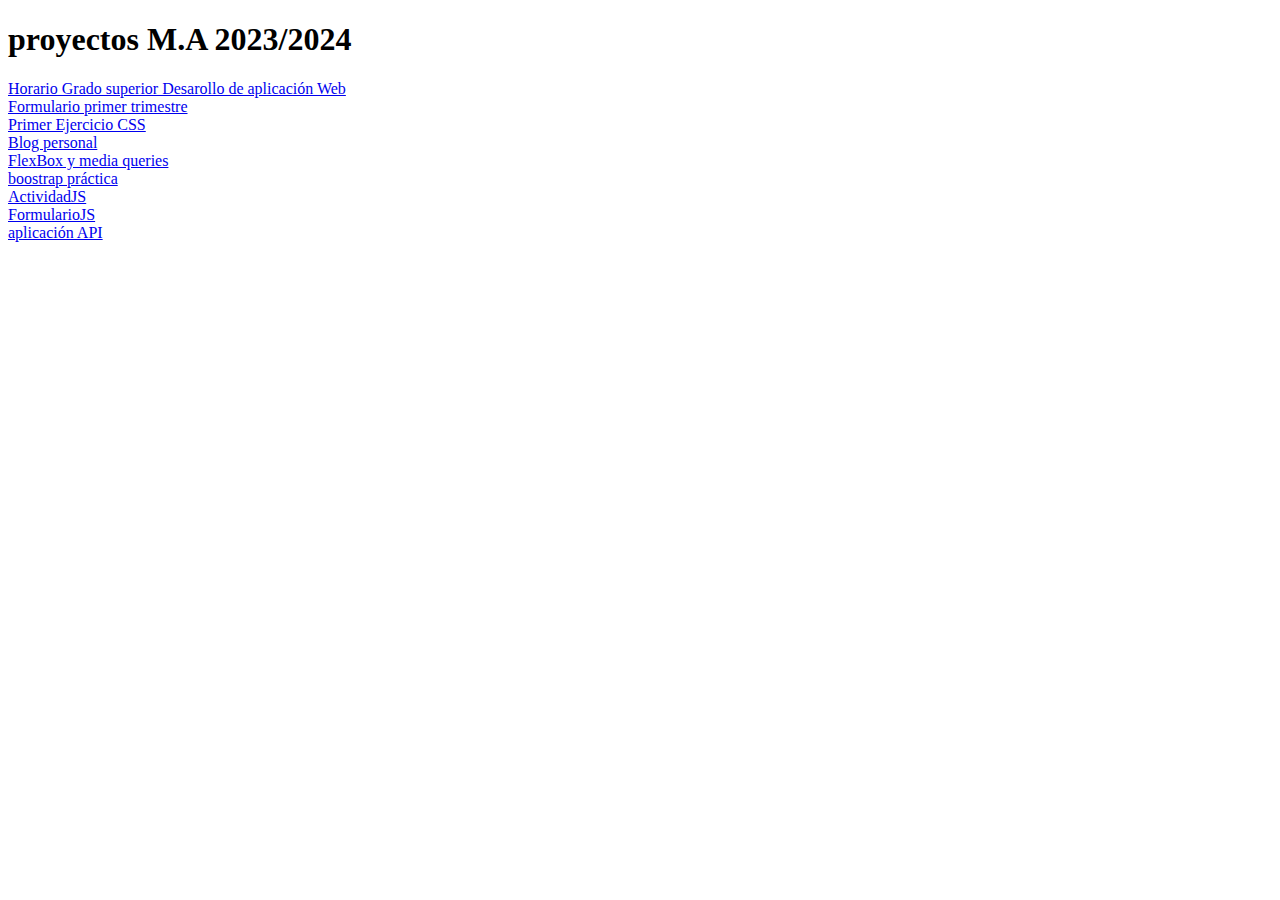
<file: index.html>
<!DOCTYPE html>
<html>
<head>
    <title>Proyectos Miguel Angel</title>
    <h1>proyectos M.A 2023/2024</h1>
</head>
<body>
    <div>
    <a href="horario.html">Horario Grado superior Desarollo de aplicación Web</a>
    <br>
    <a href="formulario.html">Formulario primer trimestre</a>
    <br>
    <a href="ejerciciocss.html">Primer Ejercicio CSS</a>
    <br>
    <a href="blogsimple.html">Blog personal</a>
    <br>
    <a href="FlexBox.html">FlexBox y media queries</a>
    <br>
    <a href="/boostrap/login.html">boostrap práctica</a>
    <br>
    <a href="/actividadJS/exercicisJS.html">ActividadJS</a>
    <br>
    <a href="/FormularioConJs/formulari.html">FormularioJS</a>
    <br>
    <a href="/ApiJson/api.html">aplicación API</a>
    </div>
</body>
</html>
</file>
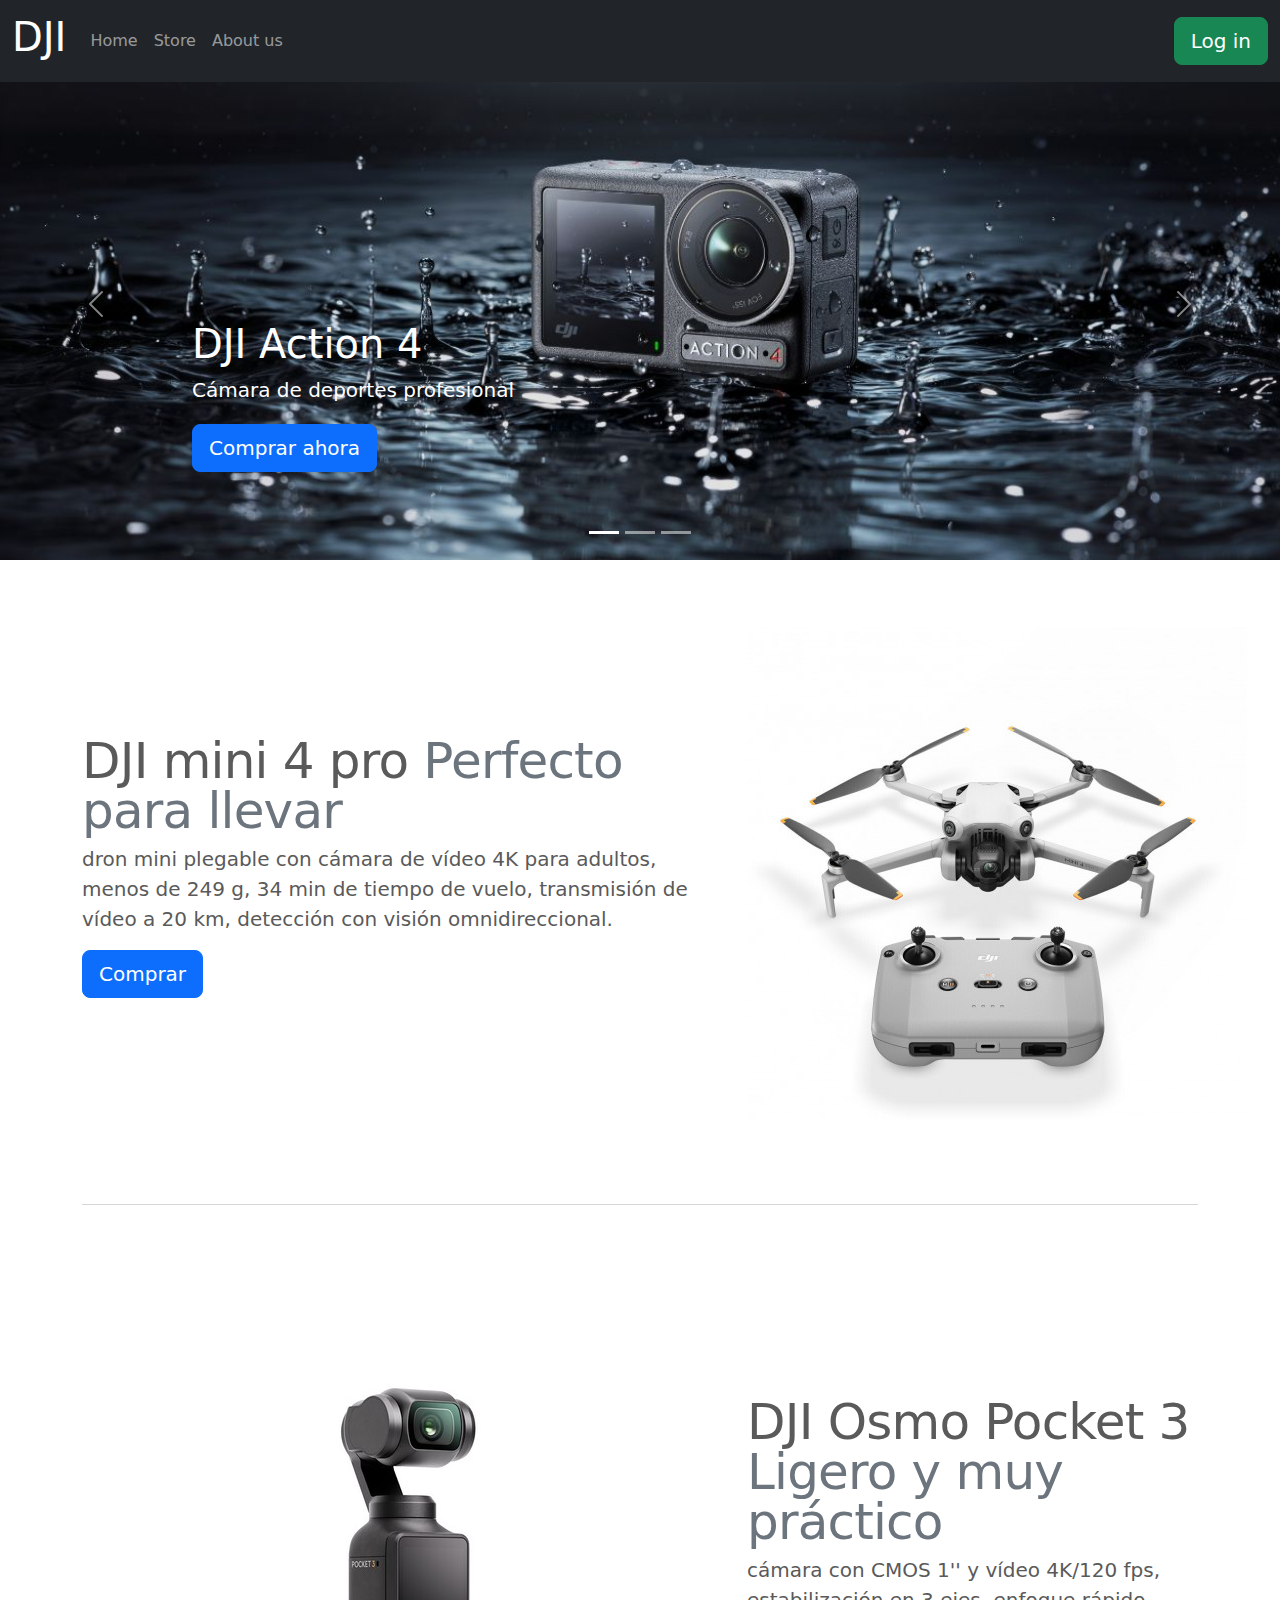
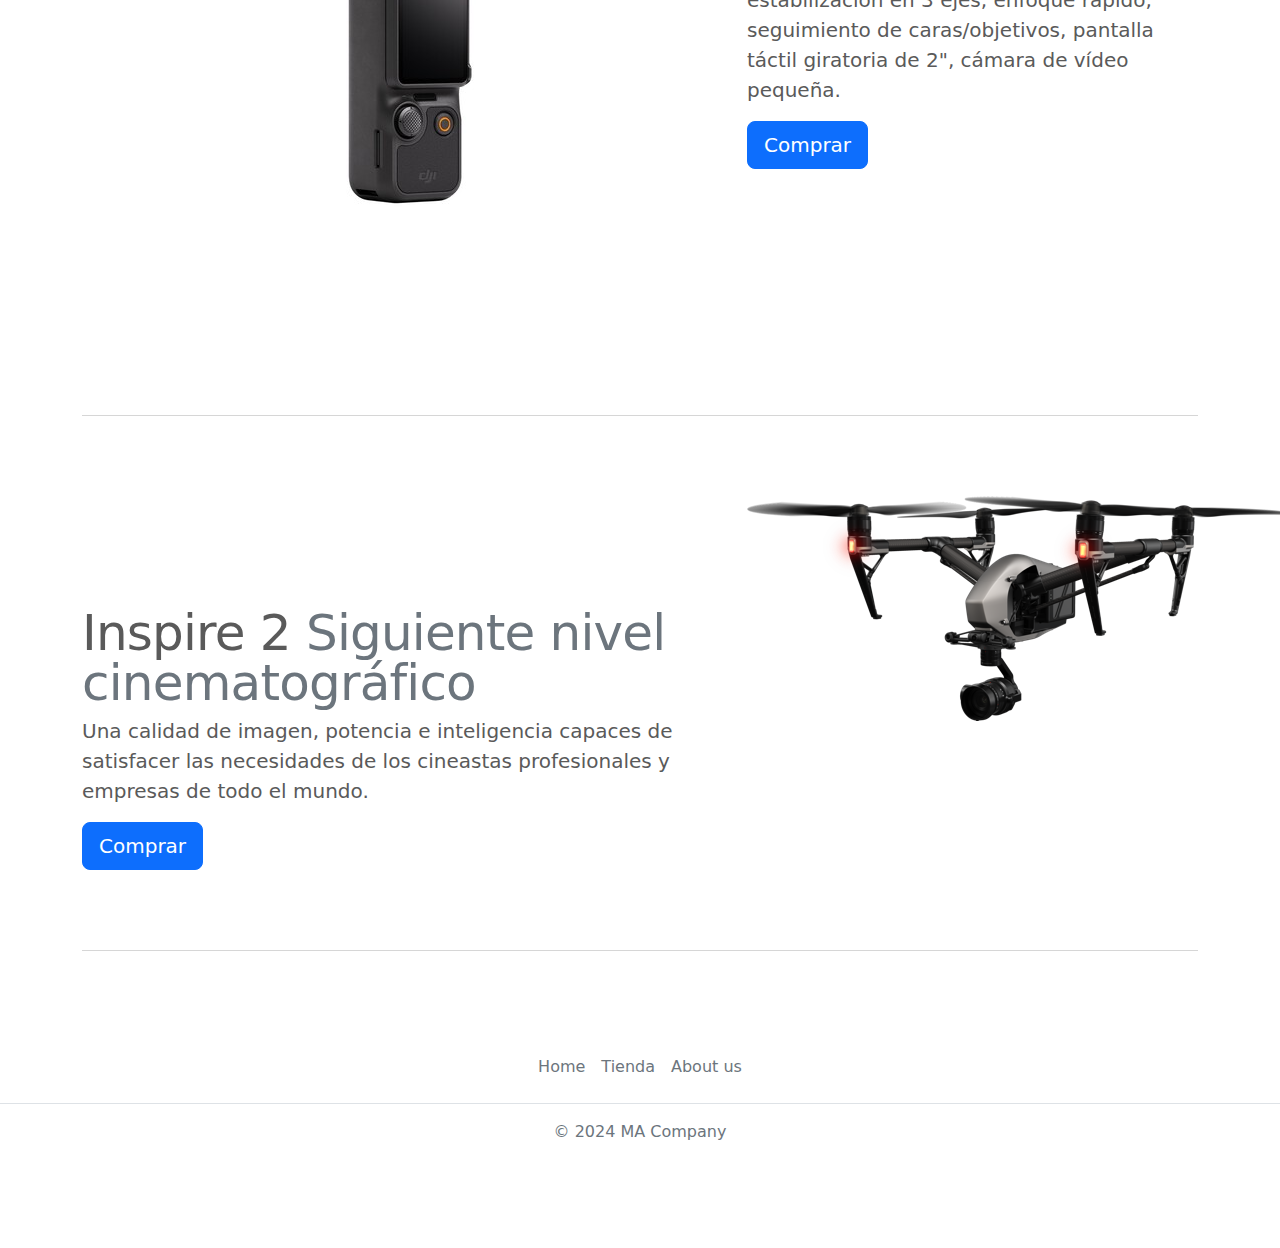
<file: boostrap/index.html>
<!DOCTYPE html>
<html lang="en">
<head>
    <meta charset="UTF-8">
    <meta content="DJI work class" name="Miguel Angel Ponce Sanchez">
    <meta name="viewport" content="width=device-width, initial-scale=1.0">
    <link href="./css/bootstrap.min.css" rel="stylesheet">
    <link href="./css/index.css" rel="stylesheet">
    <link rel="icon"  href="./imagenes/DJILOGO.png" type="image/x-icon"/>

    <title>DJI Market</title>
</head>
<body>
    <header>
        <nav class="navbar navbar-expand-md navbar-dark fixed-top bg-dark">
          <div class="container-fluid">
            <a class="navbar-brand navbar-dark" href="/index.html"> <h1>DJI</h1></a>
            <button class="navbar-toggler" type="button" data-bs-toggle="collapse" data-bs-target="#navbarCollapse" aria-controls="navbarCollapse" aria-expanded="false" aria-label="Toggle navigation">
              <span class="navbar-toggler-icon"></span>
            </button>
            <div class="collapse navbar-collapse justify-content-between" id="navbarCollapse">
              <ul class="navbar-nav me-auto mb-2 mb-md-0">
                <li class="nav-item">
                  <a class="nav-link" aria-current="page" href="index.html">Home</a>
                </li>
                <li class="nav-item">
                  <a class="nav-link" href="galeria.html">Store</a>
                </li>
                <li class="nav-item">
                  <a class="nav-link" href="blog.html">About us</a>
                </li>
              </ul>
              <form class="d-flex">
                <a class="btn btn-lg btn-success" href="login.html">Log in</a>
              </form>
            </div>
          </div>
        </nav>
      </header>
      <main>
        <div id="myCarousel" class="carousel slide" data-bs-ride="carousel">
          <div class="carousel-indicators">
            <button type="button" data-bs-target="#myCarousel" data-bs-slide-to="0" class="active" aria-current="true" aria-label="Slide 1"></button>
            <button type="button" data-bs-target="#myCarousel" data-bs-slide-to="1" aria-label="Slide 2"></button>
            <button type="button" data-bs-target="#myCarousel" data-bs-slide-to="2" aria-label="Slide 3"></button>
          </div>
          <div class="carousel-inner">
            <div class="carousel-item active">
              <svg class="bd-placeholder-img" width="100%" height="100%" xmlns="http://www.w3.org/2000/svg"
               aria-hidden="true" preserveAspectRatio="xMidYMid slice" focusable="false">
               <rect width="100%" height="100%" fill="#777"/>
               <image href="./imagenes/DJI_osmo-action-4.jpg" width="100%" height="100%"
               preserveAspectRatio="xMidYMid slice"/>
                </svg>
              <div class="container">
                <div class="carousel-caption text-start">
                  <h1>DJI Action 4</h1>
                  <p>Cámara de deportes profesional </p>
                  <p><a class="btn btn-lg btn-primary" href="#">Comprar ahora</a></p>
                </div>
              </div>
            </div>
            <div class="carousel-item">
              <svg class="bd-placeholder-img" width="100%" height="100%" xmlns="http://www.w3.org/2000/svg"
               aria-hidden="true" preserveAspectRatio="xMidYMid slice" focusable="false">
               <rect width="100%" height="100%" fill="#777"/>
               <image href="./imagenes/DJI mavic 3 enterprice 4k.jpg" width="100%" height="100%"
               preserveAspectRatio="xMidYMid slice"/>
                </svg>
              <div class="container">
                <div class="carousel-caption">
                  <h1>Dron DJI Mavic 3 enterprice</h1>
                  <p>Perfecto para tomas cinematográficas y cartografia</p>
                  <p><a class="btn btn-lg btn-primary" href="#">Comprar ahora</a></p>
                </div>
              </div>
            </div>
            <div class="carousel-item">
              <svg class="bd-placeholder-img" width="100%" height="100%" xmlns="http://www.w3.org/2000/svg"
              aria-hidden="true" preserveAspectRatio="xMidYMid slice" focusable="false">
              <rect width="100%" height="100%" fill="#777"/>
              <image href="./imagenes/DJI Ronin-s.jpg" width="100%" height="100%"
              preserveAspectRatio="xMidYMid slice"/>
               </svg>
              <div class="container">
                <div class="carousel-caption text-end">
                  <p><a class="btn btn-lg btn-primary" href="#">Comprar ahora</a></p>
                </div>
              </div>
            </div>
          </div>
          <button class="carousel-control-prev" type="button" data-bs-target="#myCarousel" data-bs-slide="prev">
            <span class="carousel-control-prev-icon" aria-hidden="true"></span>
            <span class="visually-hidden">Previous</span>
          </button>
          <button class="carousel-control-next" type="button" data-bs-target="#myCarousel" data-bs-slide="next">
            <span class="carousel-control-next-icon" aria-hidden="true"></span>
            <span class="visually-hidden">Next</span>
          </button>
        </div>
        <div class="container marketing">
        <div class="row featurette">
          <div class="col-md-7 ">
            <h2 class="featurette-heading fw-normal lh-1 justify-content-center">DJI mini 4 pro <span class="text-muted">Perfecto para llevar</span></h2>
            <p class="lead"> dron mini plegable con cámara de vídeo 4K para adultos,
               menos de 249 g, 34 min de tiempo de vuelo, transmisión de vídeo a 20 km,
               detección con visión omnidireccional.</p>
            <button type="button" class="btn btn-primary btn-lg ">Comprar</button>
          </div>
          <div class="col-md-5">
            <img src="./imagenes/dji-mini-4-pro-mando-rc-n2.jpg" alt="dji mini 4">
          </div>
        </div>

        <hr class="featurette-divider">

        <div class="row featurette">
          <div class="col-md-5 order-md-2">
            <h2 class="featurette-heading fw-normal lh-1">DJI Osmo Pocket 3 <span class="text-muted">Ligero y muy práctico</span></h2>
            <p class="lead">cámara con CMOS 1'' y vídeo 4K/120 fps,
               estabilización en 3 ejes, enfoque rápido, seguimiento de caras/objetivos,
                pantalla táctil giratoria de 2",
               cámara de vídeo pequeña.</p>
            <button type="button" class="btn btn-primary btn-lg">Comprar</button>
          </div>
          <div class="col-md-7 order-md-1">
            <img src="./imagenes/pocket_3.jpeg" alt="pocket_3">
          </div>
        </div>
    
        <hr class="featurette-divider">
    
        <div class="row featurette">
          <div class="col-md-7">
            <h2 class="featurette-heading fw-normal lh-1">Inspire 2<span class="text-muted"> Siguiente nivel cinematográfico</span></h2>
            <p class="lead">Una calidad de imagen,
               potencia e inteligencia capaces de satisfacer las necesidades
               de los cineastas profesionales y empresas de todo el mundo.</p>
            <button type="button" class="btn btn-primary btn-lg">Comprar</button>
          </div>
          <div class="col-md-5">
            <img src="./imagenes/inspire_2.png" alt="inspire_2">
          </div>
        </div>
    
        <hr class="featurette-divider">
    
      </div>
    </main>
      <footer class="py-3 my-4">
        <ul class="nav justify-content-center border-bottom pb-3 mb-3">
          <li class="nav-item"><a href="index.html" class="nav-link px-2 text-muted">Home</a></li>
          <li class="nav-item"><a href="galeria.html" class="nav-link px-2 text-muted">Tienda</a></li>
          <li class="nav-item"><a href="blog.html" class="nav-link px-2 text-muted">About us</a></li>
          
        </ul>
        <p class="text-center text-muted">&copy; 2024 MA Company</p>
      </footer>
    <script src="./js/bootstrap.bundle.min.js"> </script>
</body>
</html>
</file>
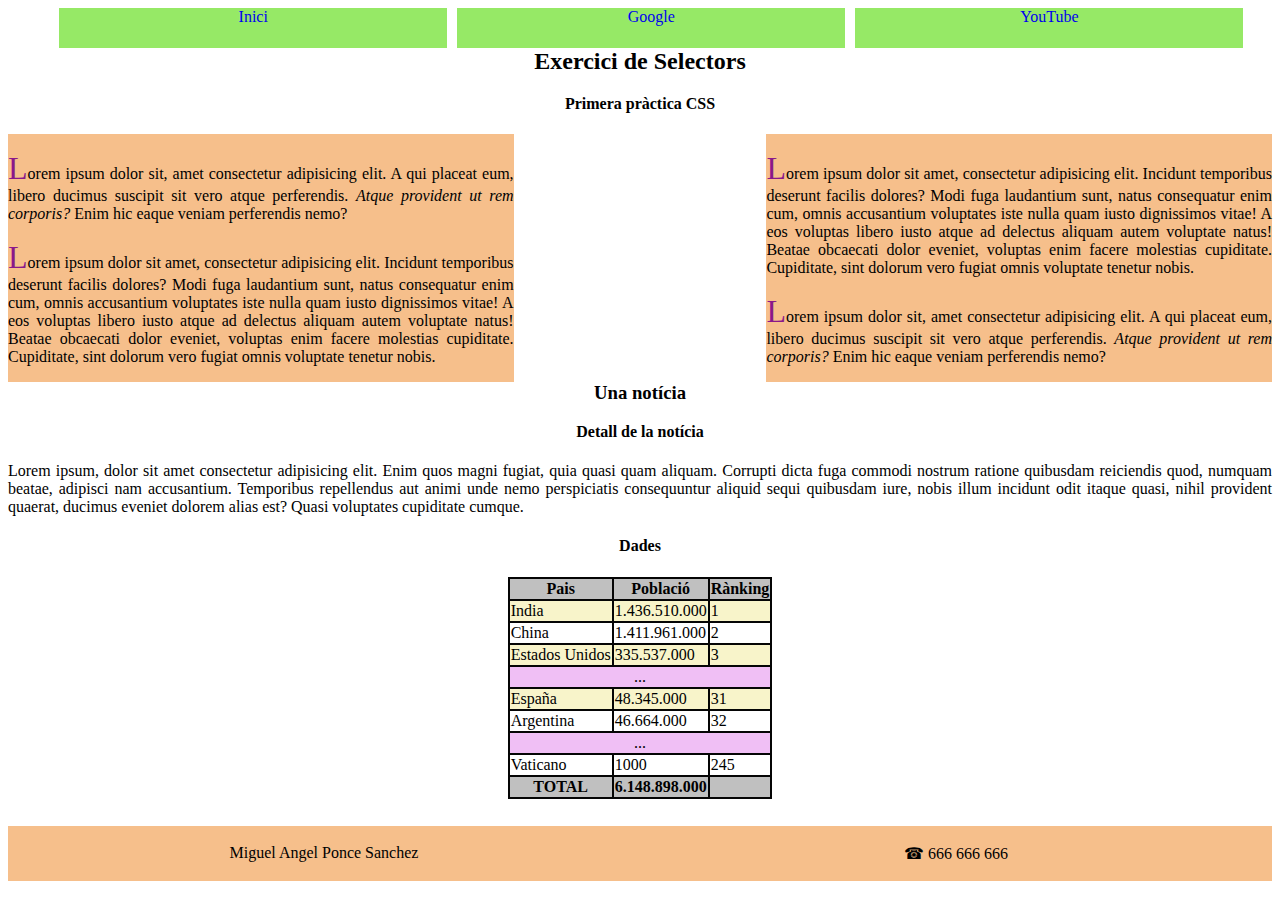
<file: ejerciciocss.html>
<!DOCTYPE html>
<html lang="en">

<head>
    <meta charset="UTF-8">
    <meta name="viewport" content="width=device-width, initial-scale=1.0">
    <meta name="author" content="EL TEU NOM">
    <title>3.1 - Exercici de Selectors</title>
    <link rel="stylesheet" href="/css/selectors.css">
</head>

<body>

    <header>
        <nav>
            <ul>
                <li><a href="index.html">Inici</a></li>
                <li><a href="https://www.google.es" target="_blank">Google</a></li>
                <li><a href="https://www.youtube.es" target="_blank">YouTube</a></li>
            </ul>
        </nav>

        <h2>Exercici de Selectors</h2>
        <h4>Primera pràctica CSS</h4>
    </header>
    <main>

        <section id="parella">
            <div class="lorem">
                <p class="lorem">
                    <span>Lorem ipsum</span> dolor sit, amet consectetur adipisicing elit. A qui placeat eum,
                    libero ducimus suscipit sit vero atque perferendis. <span class="cursiva">Atque provident ut rem
                        corporis?</span> Enim hic eaque veniam perferendis nemo?
                </p>
                <p class="lorem">
                    <span>Lorem ipsum</span> dolor sit amet, consectetur adipisicing elit. Incidunt temporibus
                    deserunt facilis dolores? Modi fuga laudantium sunt, natus consequatur enim cum, omnis accusantium
                    voluptates iste nulla quam iusto dignissimos vitae!
                    A eos voluptas libero iusto atque ad delectus aliquam autem voluptate natus! Beatae obcaecati dolor
                    eveniet, voluptas enim facere molestias cupiditate. Cupiditate, sint dolorum vero fugiat omnis
                    voluptate
                    tenetur nobis.
                </p>
            </div>

            <div class="lorem">
                <p class="lorem">
                    <span>Lorem ipsum</span> dolor sit amet, consectetur adipisicing elit. Incidunt temporibus
                    deserunt facilis dolores? Modi fuga laudantium sunt, natus consequatur enim cum, omnis accusantium
                    voluptates iste nulla quam iusto dignissimos vitae!
                    A eos voluptas libero iusto atque ad delectus aliquam autem voluptate natus! Beatae obcaecati dolor
                    eveniet, voluptas enim facere molestias cupiditate. Cupiditate, sint dolorum vero fugiat omnis
                    voluptate
                    tenetur nobis.
                </p>
                <p class="lorem">
                    <span>Lorem ipsum</span> dolor sit, amet consectetur adipisicing elit. A qui placeat eum,
                    libero ducimus suscipit sit vero atque perferendis. <span class="cursiva">Atque provident ut rem
                        corporis?</span> Enim hic eaque veniam perferendis nemo?
                </p>
            </div>
        </section>


        <article class="lorem">
            <h3>Una notícia</h3>
            <h4>Detall de la notícia</h4>

            <p>Lorem ipsum, dolor sit amet consectetur adipisicing elit. Enim quos magni fugiat, quia quasi quam
                aliquam. Corrupti dicta fuga commodi nostrum ratione quibusdam reiciendis quod, numquam beatae, adipisci
                nam accusantium.
                Temporibus repellendus aut animi unde nemo perspiciatis consequuntur aliquid sequi quibusdam iure, nobis
                illum incidunt odit itaque quasi, nihil provident quaerat, ducimus eveniet dolorem alias est? Quasi
                voluptates cupiditate cumque.</p>
        </article>

        <article>
            <h4>Dades</h4>
            <table>
                <thead>
                    <tr>
                        <th>Pais</th>
                        <th>Població</th>
                        <th>Rànking</th>
                    </tr>
                </thead>
                <tbody>
                    <tr>
                        <td>India</td>
                        <td>1.436.510.000</td>
                        <td>1</td>
                    </tr>
                    <tr>
                        <td>China</td>
                        <td>1.411.961.000</td>
                        <td>2</td>
                    </tr>
                    <tr>
                        <td>Estados Unidos</td>
                        <td>335.537.000 </td>
                        <td>3</td>
                    </tr>
                    <tr>
                        <td colspan="3">...</td>
                    </tr>
                    <tr>
                        <td>España</td>
                        <td>48.345.000</td>
                        <td>31</td>
                    </tr>
                    <tr>
                        <td>Argentina</td>
                        <td>46.664.000</td>
                        <td>32</td>
                    </tr>
                    <tr>
                        <td colspan="3">...</td>
                    </tr>
                    <tr>
                        <td>Vaticano</td>
                        <td>1000</td>
                        <td>245</td>
                    </tr>
                </tbody>
                <tfoot>
                    <tr>
                        <th>TOTAL</th>
                        <th>6.148.898.000</th>
                        <th></th>
                    </tr>
                </tfoot>
            </table>
        </article>

    </main>
    <footer>
    <span id="contacto">
        <ul>
            <li>Miguel Angel Ponce Sanchez</li>
            <li>&#9742 666 666 666</li>
        </ul>
    </span>
    </footer>

</body>

</html>
</file>
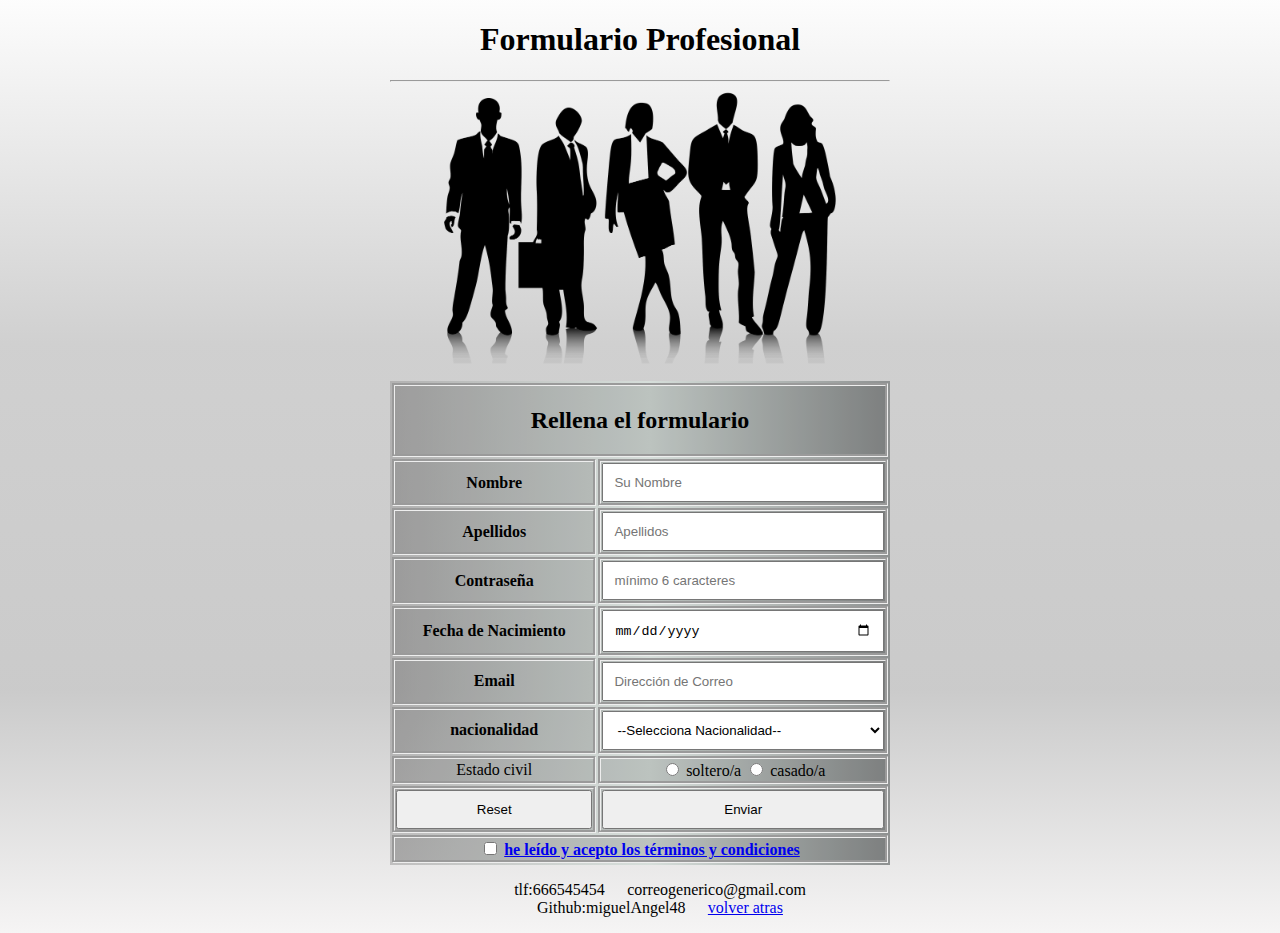
<file: formulario.html>
<!DOCTYPE html>
<html lang="en">

<head>
    <meta charset="UTF-8">
    <meta name="viewport" content="width=device-width, initial-scale=1.0">
    <meta name="author" content="Miguel Angel Ponce Sanchez"><!--metatags con información básica de la página. -->
    <meta name="description" content="formulario de datos personales">
    <link rel="stylesheet" href="css/style.css">
    <title>formulario Profesional</title>

</head>

<body>
    <header>
        <div>
            <h1>Formulario Profesional</h1>
            <hr>
            <img src="./img/profesionales.png" alt="profesionales">
        </div>
    </header>
    <main> <!--main que contiene el groso del contenido del formulario-->
        <form action="./index.html" method="GET"> <!--metodo get para enviar el formulario al servidor -->
        <table id="tabla">
            <thead>
                <tr>
                    <td colspan="2">
                        <h2>Rellena el formulario</h2>
                    </td>
                </tr>
            </thead>
            <tbody>
                    <tr>
                        <td><label for="nom"><b>Nombre</b></label></td>
                        <td><input class="datos" name="nombre" id="nom" type="text" placeholder="Su Nombre" minlength="3"
                                maxlength="20"></td>
                    </tr>
                    <tr>
                        <td><label for="apell"><b>Apellidos</b></label></td>
                        <td><input class="datos" name="apellidos" type="text" id="apell" placeholder="Apellidos" minlength="3"
                                maxlength="20"></td>
                    </tr>
                    <tr>
                        <td><label for="pass"><b>Contraseña</b></label></td>
                        <td><input class="datos" name="password" type="password" id="pass" minlength="6"
                                placeholder="mínimo 6 caracteres" required></td>
                    </tr>
                    <tr>
                        <td><label for="fecha"><b>Fecha de Nacimiento</b></label></td>
                        <td><input class="datos" name="date" type="date" id="fecha" min="1923-01-01" max="2020-01-01"></td>
                    </tr>
                    <tr>
                        <td><label for="correo"><b>Email</b></label></td>
                        <td><input class="datos" name="email" id="correo" type="email" placeholder="Dirección de Correo" required>
                        </td>
                    </tr>
                    <tr>
                        <td><label for="seleccione-nacionalidad"><b>nacionalidad</b></label></td>
                        <td><select id="seleccione-nacionalidad" name="nacionalidad">
                                <!--etiqueta select para la especificar la  nacionalidad*-->
                                <option value="">--Selecciona Nacionalidad--</option>
                                <option value="españa">España</option>
                                <option value="francia">Francia</option>
                                <option value="alemania">Alemania</option>
                                <option value="russia">Rusia</option>
                                <option value="portugal">Portugal</option>
                                <option value="italia">Italia</option>
                                <option value="irlanda">Irlanda</option>
                                <option value="reinounido">Reino Unido</option>
                                <option value="andorra">Andorra</option>
                                <option value="austria">Austria</option>
                            </select></td>
                    </tr>
                    <tr>
                        <td> <!--inputs formato radio para la seleccionar un estado-->
                            <label class="datos">Estado civil</label>
                        </td>
                        <td>
                            <input name="radio" type="radio" value="soltero">
                            <label>soltero/a</label>
                            <input name="radio" type="radio" value="casado">
                            <label>casado/a</label>
                        </td>
                    </tr>
                    <tr>
                        <!--los inputs para enviar o resetear la información-->
                        <td><input class="datos" name="reset" type="reset"></td>
                        <td><input class="datos" name="Enviar" type="submit" value="Enviar"></td>
                    </tr>
                    </tbody>
                <tfoot>
                    <tr>
                        <td colspan="2"><!--El apartado de términos y condiciones-->
                            <input type="checkbox" name="checkbox" id="checkbox" required>
                            <label for="checkbox"><strong> <a href="/terminos-y-condiciones.html" target="_blank">
                                he leído y acepto los términos y condiciones</a></strong></label>
                                
                            </td>
                        </tr>
                    </tfoot>
                </table>
            </form>
    </main>
    <footer>
        <nav>
            <ul>
                <li>tlf:666545454</li>
                <li>correogenerico@gmail.com</li>
                <li>Github:miguelAngel48</li>
                <li> <a href="index.html">volver atras</a></li>
            </ul>
        </nav>
    </footer>
</body>

</html>
</file>
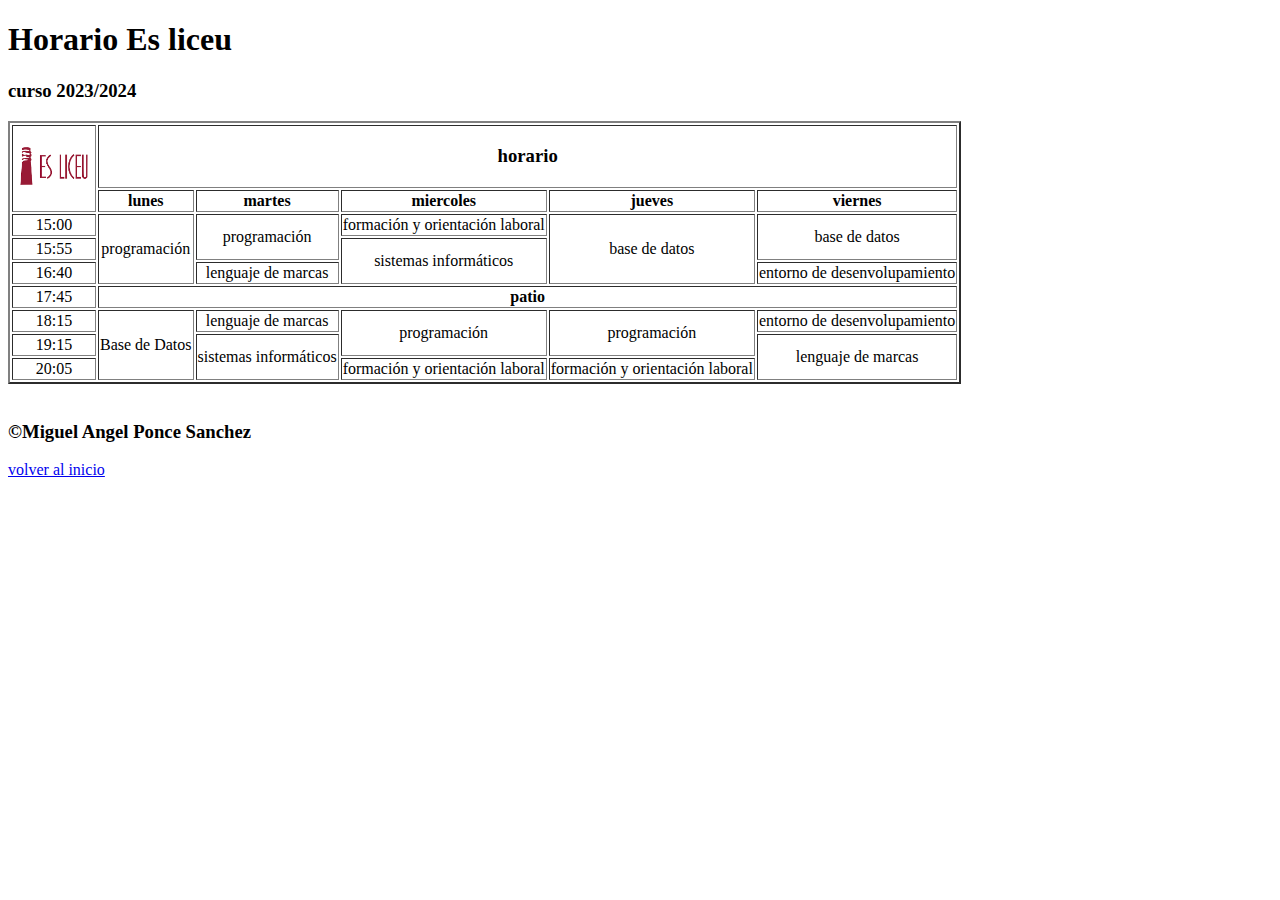
<file: horario.html>
<!DOCTYPE html>
<html lang="en">

<head>
    <meta charset="UTF-8">
    <title>Horario Es Liceu</title>
    <style>
        td {
            text-align: center
        }
        
    </style>

</head>

<body>
    <h1>Horario Es liceu </h1>
    <h3>curso 2023/2024</h3>
    <table border="2">
        <thead>
            <tr>
                <td rowspan="2"><a href="https://esliceu.cat/" target="_blank">
                        <img width="80" src="img/Esliceu.png" alt="es Liceu"></a></td>
                <td colspan="5">

                    <h3>horario</h3>
                </td>
            <tr>
                <td><b>lunes</b></td>
                <td><b>martes</b></td>
                <td><b>miercoles</b></td>
                <td><b>jueves</b></td>
                <td><b>viernes</b></td>
            </tr>
            

        </thead>

        <tbody>
            <tr>
                <td>15:00</td>
                <td rowspan="3">programación</td>
                <td rowspan="2">programación</td>
                <td>formación y orientación laboral</td>
                <td rowspan="3">base de datos</td>
                <td rowspan="2">base de datos</td>
            </tr>

            <tr>
                <td>15:55</td>
                <td rowspan="2">sistemas informáticos</td>
            </tr>
            <tr>
                <td>16:40</td>
                <td>lenguaje de marcas</td>
                <td>entorno de desenvolupamiento</td>
            </tr>
            <tr>
                <td>17:45</td>
                <td colspan="5"><b>patio</b></td>
            </tr>
            <tr>
                <td>18:15</td>
                <td rowspan="3">Base de Datos</td>
                <td>lenguaje de marcas</td>
                <td rowspan="2">programación</td>
                <td rowspan="2">programación</td>
                <td>entorno de desenvolupamiento</td>
            </tr>
            <tr>
                <td>19:15</td>
                <td rowspan="2">sistemas informáticos</td>
                <td rowspan="2">lenguaje de marcas</td>

            </tr>
            <tr>
                <td>20:05</td>
                <td>formación y orientación laboral</td>
                <td>formación y orientación laboral</td>
            </tr>
        </tbody>
    </table>
    <br>
    <footer>
        <h3> &copy;Miguel Angel Ponce Sanchez</h3>
        <a href="index.html">volver al inicio</a>
    </footer>
</body>

</html>
</file>
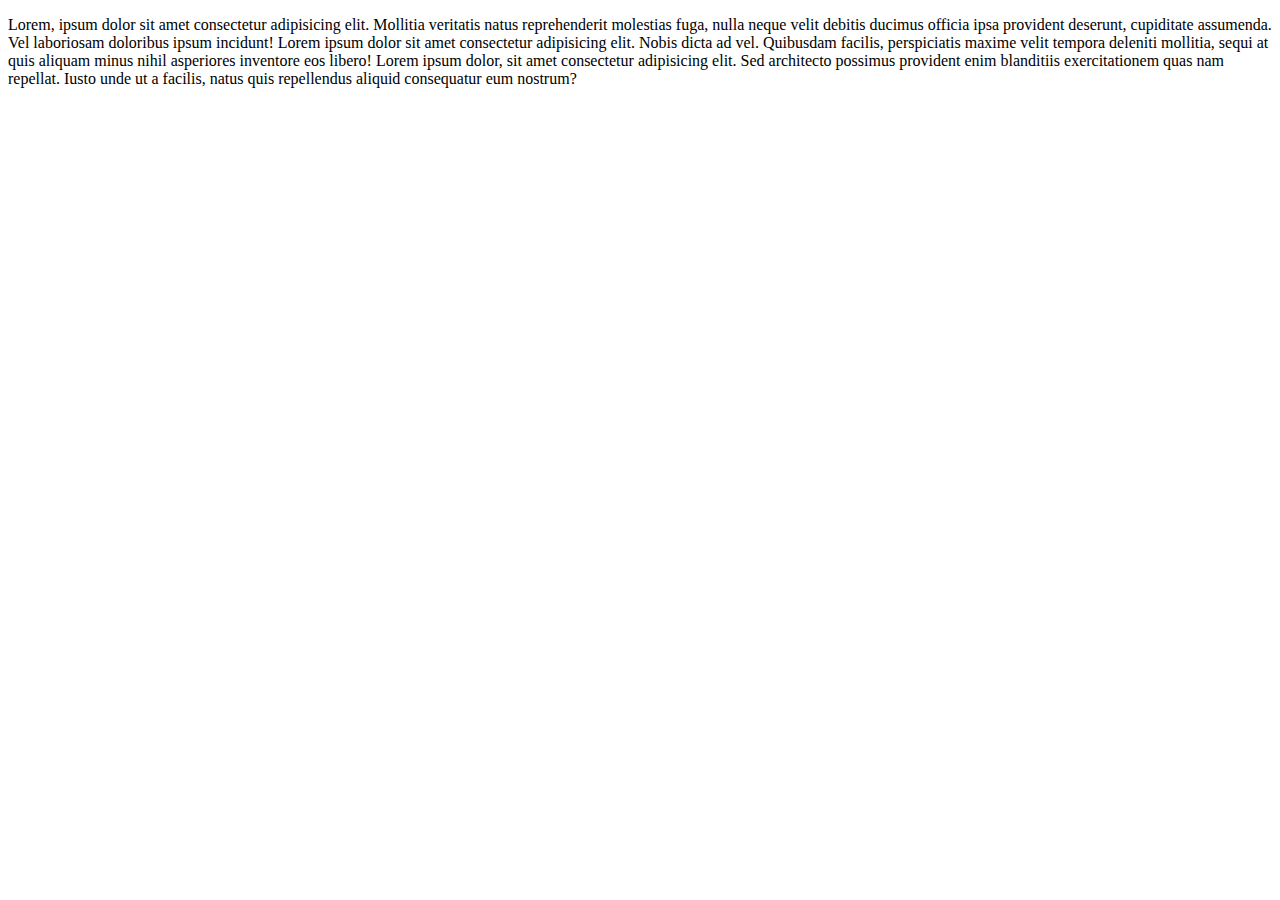
<file: terminos-y-condiciones.html>
<!DOCTYPE html>
<html lang="en">

<head>
    <meta charset="UTF-8">
    <meta name="viewport" content="width=device-width, initial-scale=1.0">
    <title>terminos y condiciones</title>
</head>

<body>
    <div>
        <p>Lorem, ipsum dolor sit amet consectetur adipisicing elit.
            Mollitia veritatis natus reprehenderit molestias fuga,
            nulla neque velit debitis ducimus officia ipsa provident deserunt,
            cupiditate assumenda. Vel laboriosam doloribus ipsum incidunt! Lorem ipsum dolor sit amet consectetur
            adipisicing elit. Nobis dicta ad vel. Quibusdam facilis, perspiciatis maxime velit tempora deleniti
            mollitia, sequi at quis aliquam minus nihil asperiores inventore eos libero! Lorem ipsum dolor, sit amet
            consectetur adipisicing elit. Sed architecto possimus provident enim blanditiis exercitationem quas nam
            repellat. Iusto unde ut a facilis, natus quis repellendus aliquid consequatur eum nostrum?</p>
    </div>

</body>

</html>
</file>
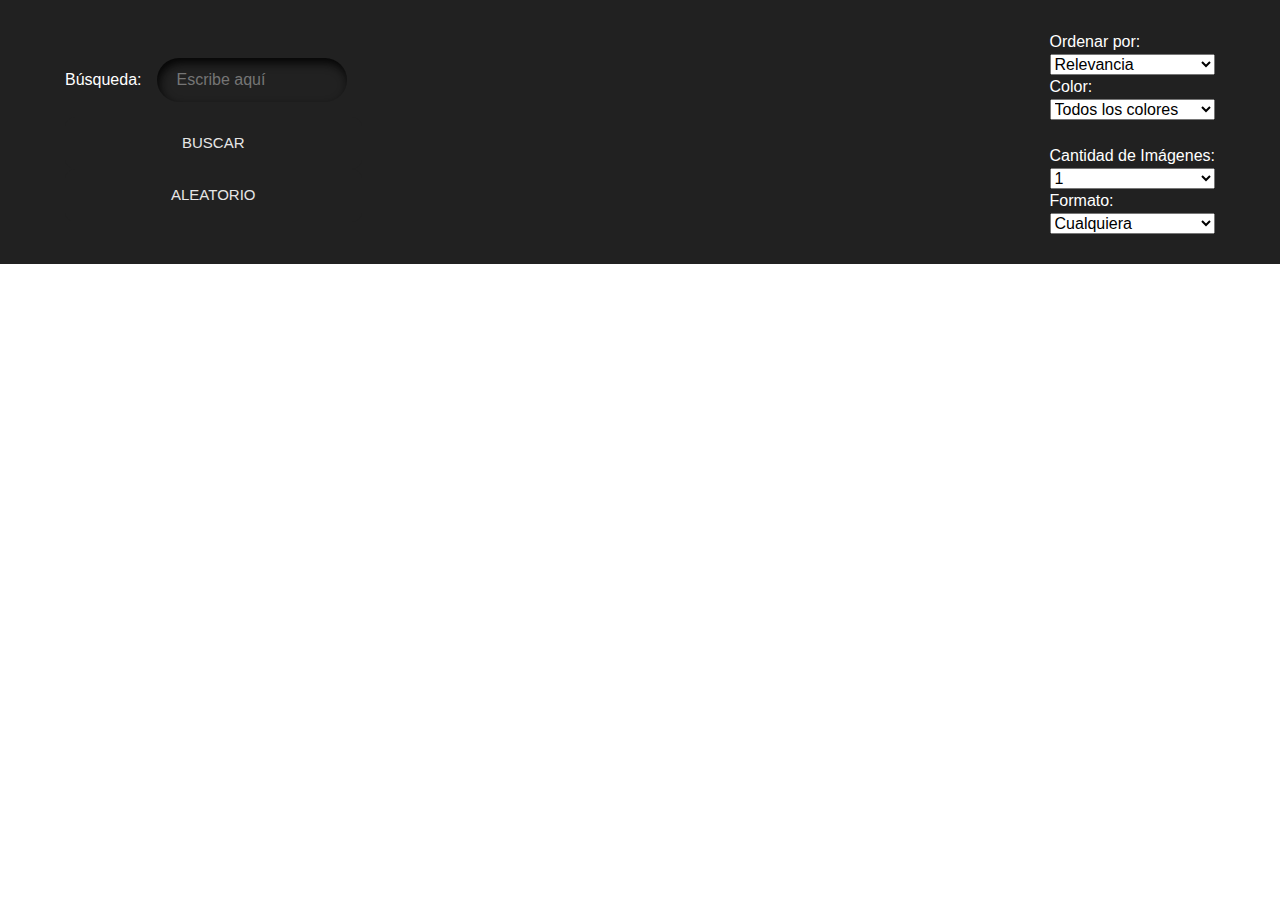
<file: ApiJson/api.html>
<!DOCTYPE html>
<html lang="en">

<head>
    <meta charset="UTF-8">
    <meta name="viewport" content="width=device-width, initial-scale=1.0">
    <link rel="stylesheet" href="/ApiJson/api.css">
    <link rel="stylesheet" href="https://cdn.jsdelivr.net/npm/bootstrap@5.3.3/dist/css/bootstrap.min.css">
    <title>Galeria</title>

</head>

<body>
    <nav id="navegador">
        <div class="marcadores">
            <label for="query"> Búsqueda:<input type="text" name="query" id="query" placeholder="Escribe aquí"></label>
            <input type="button" value="buscar" id="busqueda" class="btn">
            <input type="button" value="aleatorio" id="aleatorio" class="btn">
        </div>
        <div class="marcadores" id="opciones">
            <label for="ordenar">Ordenar por:</label>
            <select id="ordenar">
                <option value="relevant">Relevancia</option>
                <option value="latest">Novedad</option>
            </select>
            <label for="color">Color:</label>
            <select id="color">
                <option value="">Todos los colores</option>
                <option value="&color=black_and_white">blanco y negro</option>
                <option value="&color=black">negro</option>
                <option value="&color=white">blanco</option>
                <option value="&color=yellow">amarillo</option>
                <option value="&color=orange">naranja</option>
                <option value="&color=red">rojo</option>
                <option value="&color=purple">morado</option>
                <option value="&color=magenta">magenta</option>
                <option value="&color=green">verde</option>
                <option value="&color=teal">verde azulado</option>
                <option value="&color=blue">azul</option>
            </select>
            <br>
            <label for="cantidadImagenes">Cantidad de Imágenes:</label>
            <select id="cantidadImagenes">
                <option value="1">1</option>
                <option value="2">2</option>
                <option value="3">3</option>
                <option value="4">4</option>
                <option value="5">5</option>
                <option value="6">6</option>
                <option value="7">7</option>
                <option value="8">8</option>
                <option value="9">9</option>
                <option value="10">10</option>
            </select>
            <label for="formatoImagen">Formato:</label>
            <select id="formatoImagen">
                <option value="">Cualquiera</option>
                <option value="&orientation=landscape">Horizontal</option>
                <option value="&orientation=squarish">Cuadrado</option>
                <option value="&orientation=portrait">Vertical</option>
            </select>
        </div>
    </nav>
    <br>

    <main class="row row-cols-1 row-cols-sm-2 row-cols-md-3 grid gap-3  justify-content-around">

    </main>

    <footer>
        <button id="mostrar-mas">Mostrar más</button>
       
    </footer>
    <script src="/ApiJson/api.js"></script>
</body>

</html>
</file>
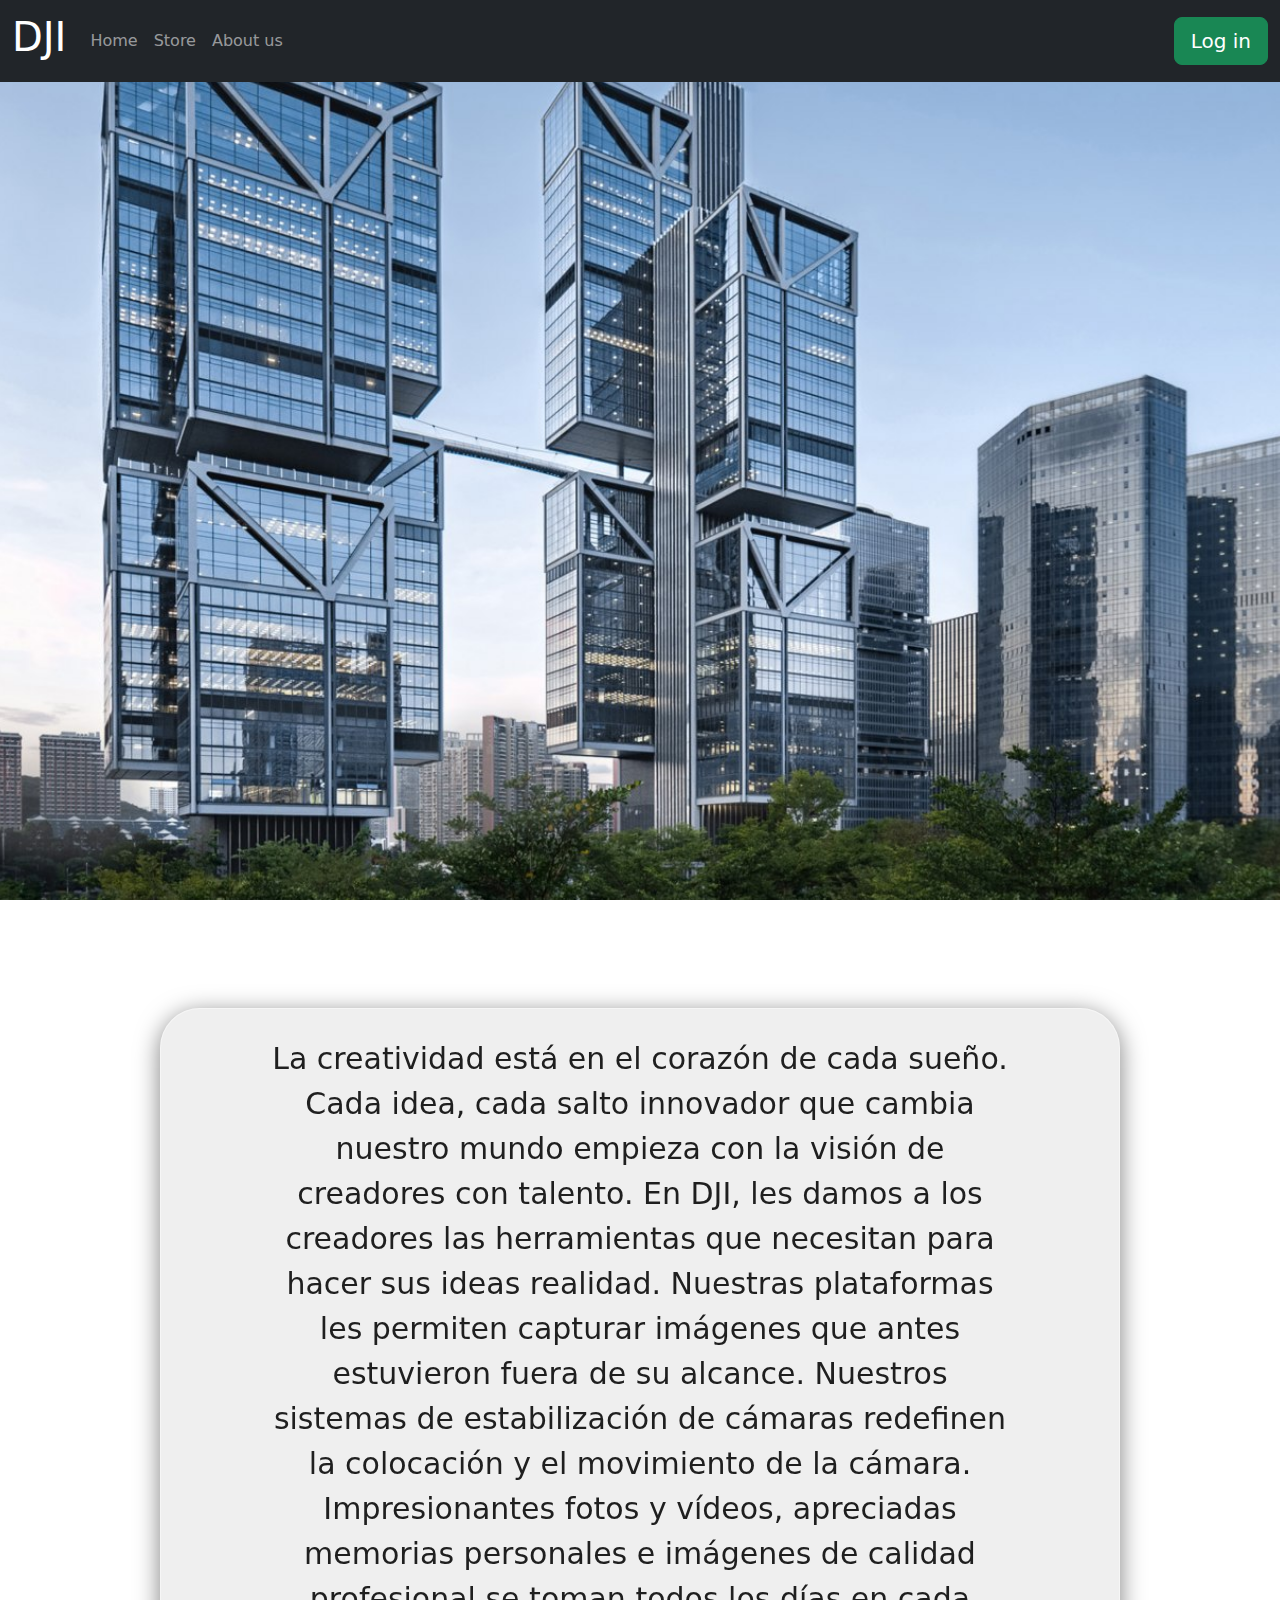
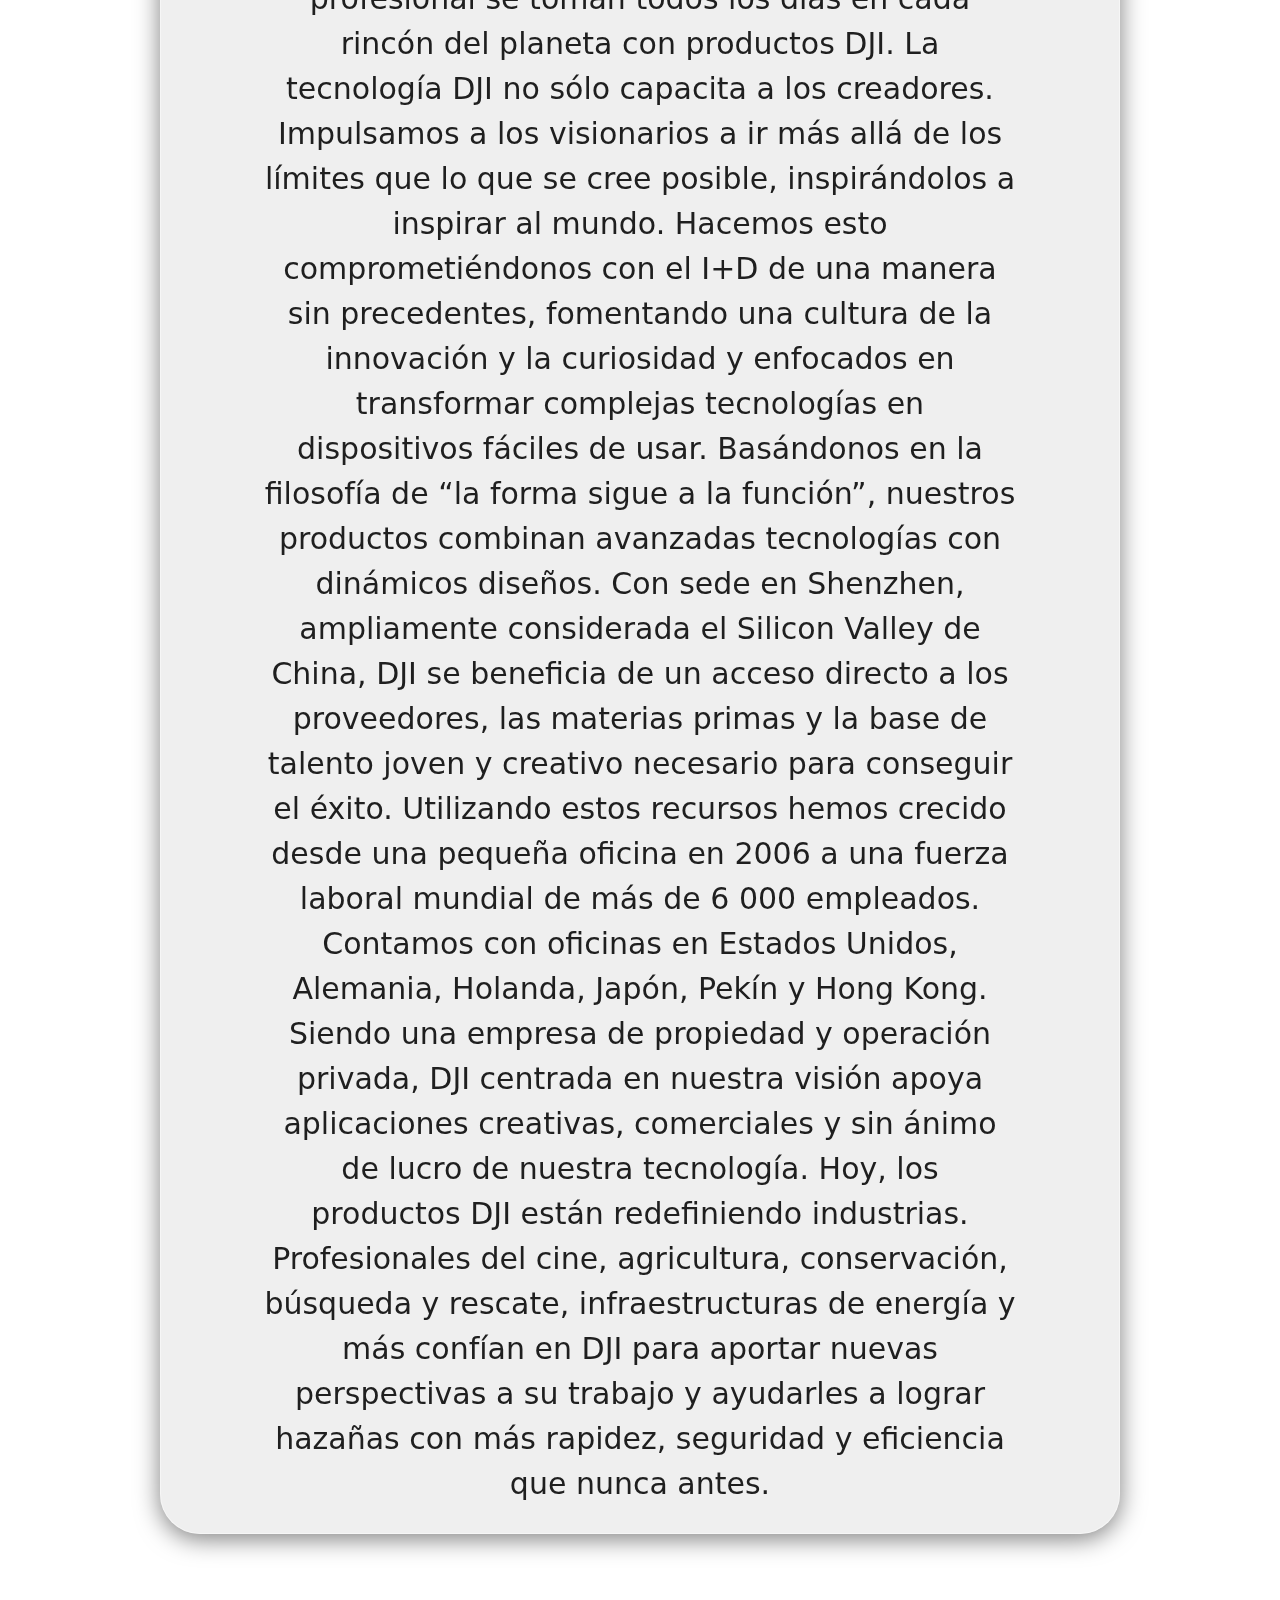
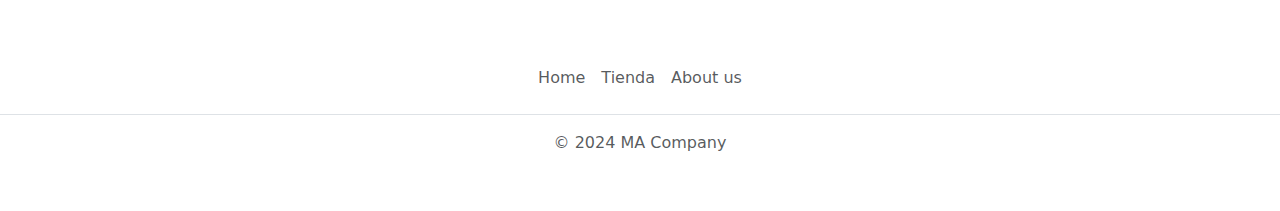
<file: boostrap/blog.html>
<!DOCTYPE html>
<html lang="en">
<head>
    <meta charset="UTF-8">
    <meta content="DJI work class" name="Miguel Angel Ponce Sanchez">
    <meta name="viewport" content="width=device-width, initial-scale=1.0">
    <link rel="icon"  href="../boostrap/imagenes/DJILOGO.png" type="image/x-icon"/>
    <link rel="stylesheet" href="https://cdn.jsdelivr.net/npm/bootstrap@5.2.3/dist/css/bootstrap.min.css">
    <link rel="stylesheet" href="./css/blog.css">
    <title>About us DJI</title>
</head>
<body>
    <header>
        <nav class="navbar navbar-expand-md navbar-dark fixed-top bg-dark">
          <div class="container-fluid">
            <a class="navbar-brand navbar-dark" href="../index.html"> <h1>DJI</h1></a>
            <button class="navbar-toggler" type="button" data-bs-toggle="collapse" data-bs-target="#navbarCollapse" aria-controls="navbarCollapse" aria-expanded="false" aria-label="Toggle navigation">
              <span class="navbar-toggler-icon"></span>
            </button>
            <div class="collapse navbar-collapse justify-content-between" id="navbarCollapse">
              <ul class="navbar-nav me-auto mb-2 mb-md-0">
                <li class="nav-item">
                  <a class="nav-link" aria-current="page" href="index.html">Home</a>
                </li>
                <li class="nav-item">
                  <a class="nav-link" href="galeria.html">Store</a>
                </li>
                <li class="nav-item">
                  <a class="nav-link" href="blog.html">About us</a>
                </li>
              </ul>
              <form class="d-flex">
                <a class="btn btn-lg btn-success" href="login.html">Log in</a>
              </form>
            </div>
          </div>
        </nav>
      </header>
      <main>
        <div class="foto">
      </div>
      <div class="texto">
      <span>
        La creatividad está en el corazón de cada sueño. Cada idea, cada salto innovador que cambia nuestro mundo empieza con la visión de creadores con talento. En DJI, les damos a los creadores las herramientas que necesitan para hacer sus ideas realidad. 

Nuestras plataformas les permiten capturar imágenes que antes estuvieron fuera de su alcance. Nuestros sistemas de estabilización de cámaras redefinen la colocación y el movimiento de la cámara. Impresionantes fotos y vídeos, apreciadas memorias personales e imágenes de calidad profesional se toman todos los días en cada rincón del planeta con productos DJI. 

La tecnología DJI no sólo capacita a los creadores. Impulsamos a los visionarios a ir más allá de los límites que lo que se cree posible, inspirándolos a inspirar al mundo. 

Hacemos esto comprometiéndonos con el I+D de una manera sin precedentes, fomentando una cultura de la innovación y la curiosidad y enfocados en transformar complejas tecnologías en dispositivos fáciles de usar. Basándonos en la filosofía de “la forma sigue a la función”, nuestros productos combinan avanzadas tecnologías con dinámicos diseños. 

Con sede en Shenzhen, ampliamente considerada el Silicon Valley de China, DJI se beneficia de un acceso directo a los proveedores, las materias primas y la base de talento joven y creativo necesario para conseguir el éxito. Utilizando estos recursos hemos crecido desde una pequeña oficina en 2006 a una fuerza laboral mundial de más de 6 000 empleados. Contamos con oficinas en Estados Unidos, Alemania, Holanda, Japón, Pekín y Hong Kong. Siendo una empresa de propiedad y operación privada, DJI centrada en nuestra visión apoya aplicaciones creativas, comerciales y sin ánimo de lucro de nuestra tecnología. 

Hoy, los productos DJI están redefiniendo industrias. Profesionales del cine, agricultura, conservación, búsqueda y rescate, infraestructuras de energía y más confían en DJI para aportar nuevas perspectivas a su trabajo y ayudarles a lograr hazañas con más rapidez, seguridad y eficiencia que nunca antes.
      </span>
    </div>
    </main>
    <footer class="py-3 my-4 ">
      <ul class="nav justify-content-center border-bottom pb-3 mb-3">
        <li class="nav-item"><a href="index.html" class="nav-link px-2 text-muted">Home</a></li>
        <li class="nav-item"><a href="galeria.html" class="nav-link px-2 text-muted">Tienda</a></li>
        <li class="nav-item"><a href="blog.html" class="nav-link px-2 text-muted">About us</a></li>
        
      </ul>
      <p class="text-center text-muted">&copy; 2024 MA Company</p>
    </footer>
        <script src="	https://cdn.jsdelivr.net/npm/bootstrap@5.3.2/dist/js/bootstrap.bundle.min.js"></script>
    </body>
</html>
</file>
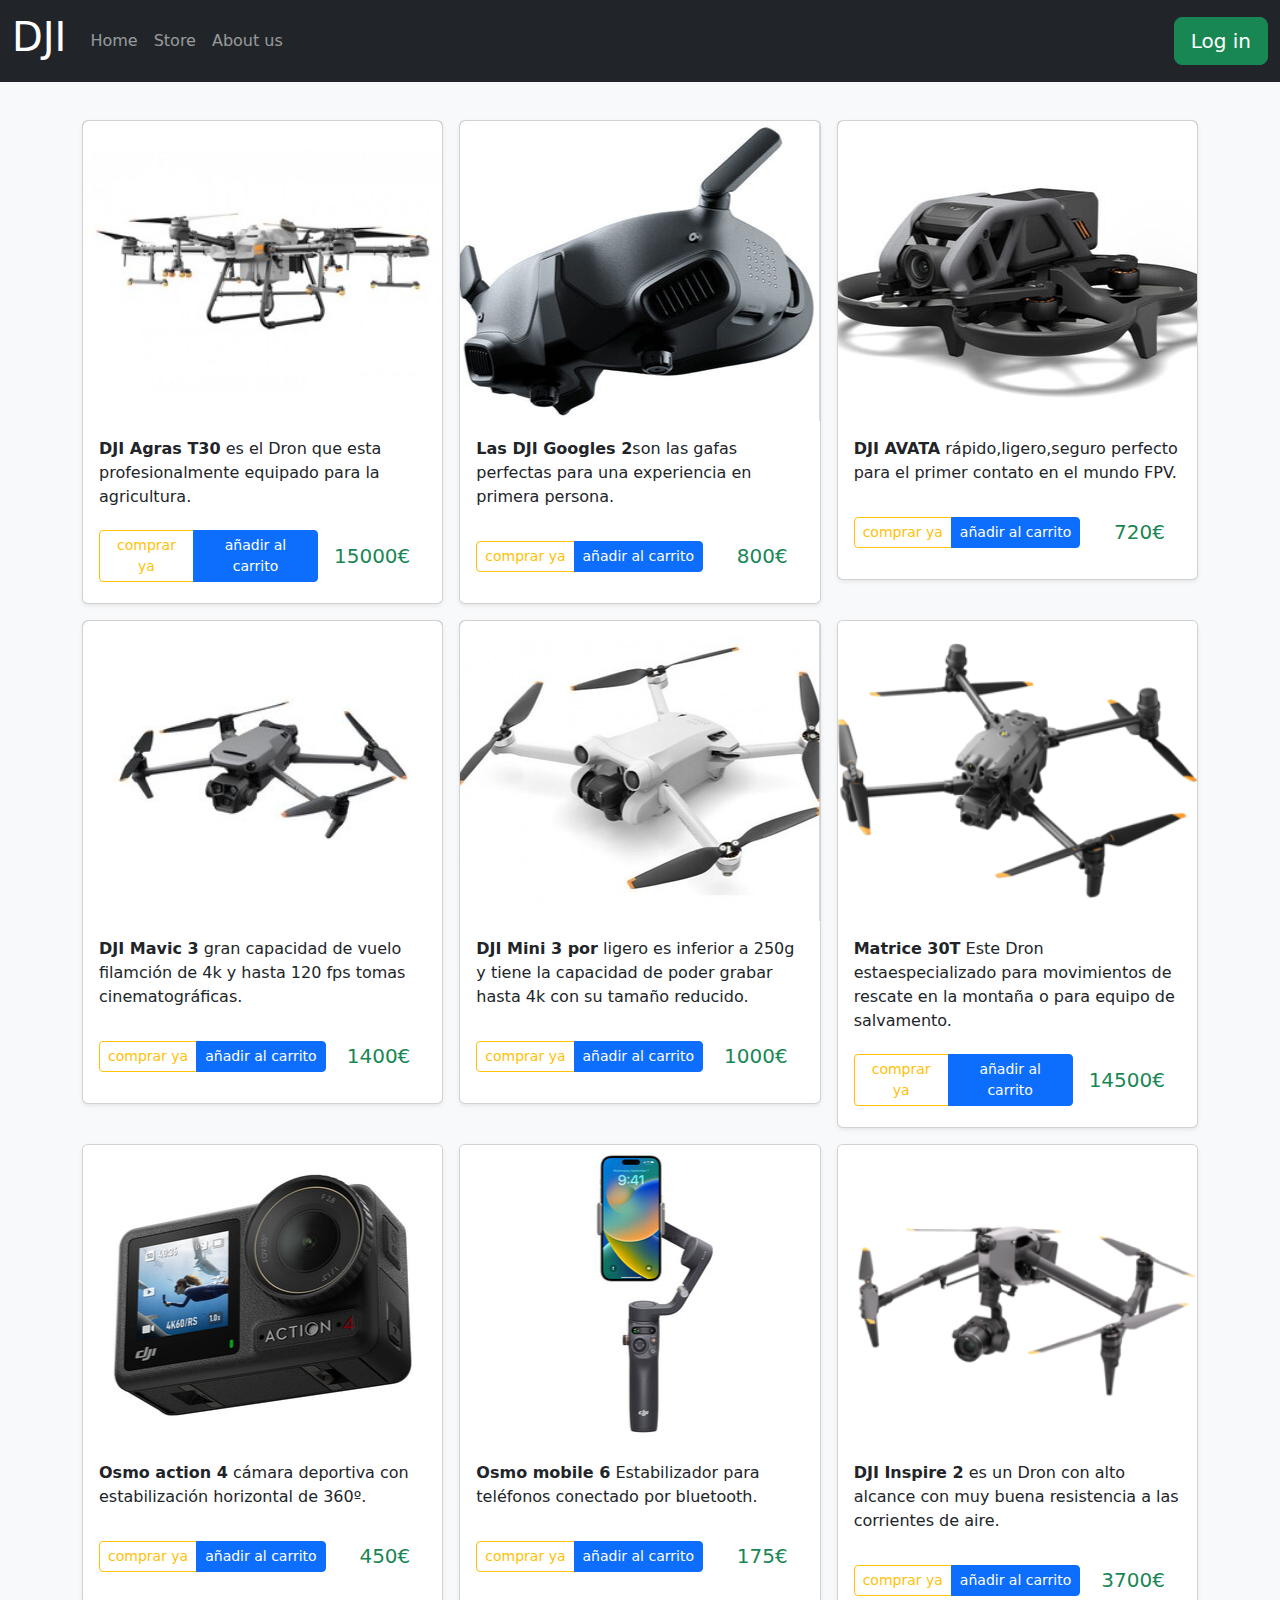
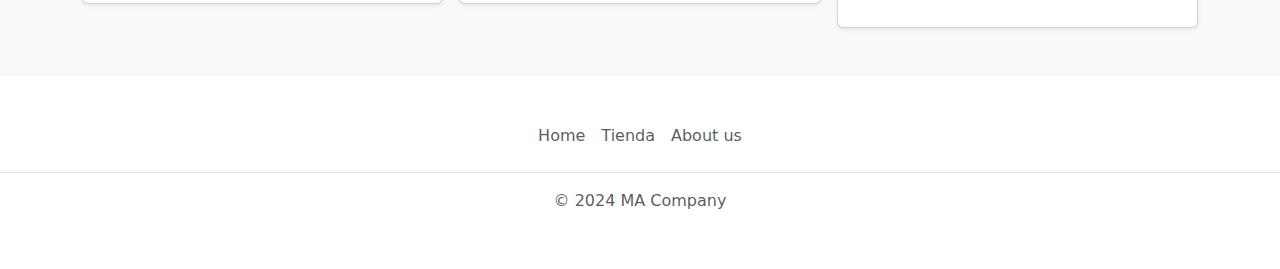
<file: boostrap/galeria.html>
<!DOCTYPE html>
<html lang="en">
<head>
    <meta charset="UTF-8">
    <meta content="DJI work class" name="Miguel Angel Ponce Sanchez">
    <meta name="viewport" content="width=device-width, initial-scale=1.0">
    <link rel="stylesheet" href="https://cdn.jsdelivr.net/npm/bootstrap@5.2.3/dist/css/bootstrap.min.css">
    <link rel="icon" type="image/x-icon" href="./imagenes/DJILOGO.png" />
    <title>Galeria DJI</title>
</head>
<body>
  <header>
    <nav class="navbar navbar-expand-md navbar-dark fixed-top bg-dark">
      <div class="container-fluid">
        <a class="navbar-brand navbar-dark" href="/index.html"> <h1>DJI</h1></a>
        <button class="navbar-toggler" type="button" data-bs-toggle="collapse" data-bs-target="#navbarCollapse" aria-controls="navbarCollapse" aria-expanded="false" aria-label="Toggle navigation">
          <span class="navbar-toggler-icon"></span>
        </button>
        <div class="collapse navbar-collapse justify-content-between" id="navbarCollapse">
          <ul class="navbar-nav me-auto mb-2 mb-md-0">
            <li class="nav-item">
              <a class="nav-link" aria-current="page" href="index.html">Home</a>
            </li>
            <li class="nav-item">
              <a class="nav-link" href="galeria.html">Store</a>
            </li>
            <li class="nav-item">
              <a class="nav-link" href="blog.html">About us</a>
            </li>
          </ul>
          <form class="d-flex">
            <a class="btn btn-lg btn-success" href="login.html">Log in</a>
          </form>
        </div>
      </div>
    </nav>
  </header>

<main>
  <br>
  <div class="album py-5 bg-light mt-5">
    <div class="container">

      <div class="row row-cols-1 row-cols-sm-2 row-cols-md-3 g-3">
        <div class="col">
          <div class="card shadow-sm">
            <svg class="bd-placeholder-img card-img-top" width="100%" height="300" xmlns="http://www.w3.org/2000/svg" role="img" aria-label="Placeholder: Thumbnail" preserveAspectRatio="xMidYMid slice" focusable="false">
              <rect width="100%" height="100%" fill="#55595c"/>
              <image href="./imagenes/Galeria Escalada/dji-agras-t30.jpg" preserveAspectRatio="xMidYMid slice" width="100%" height="100%"/>
            </svg>
            
            <div class="card-body">
              <p class="card-text"><b>DJI Agras T30</b> es el Dron que esta profesionalmente equipado para la agricultura.</p>
              <div class="d-flex justify-content-between align-items-center">
                <div class="btn-group">
                  <button type="button" class="btn btn-sm btn-outline-warning">comprar ya</button>
                  <button type="button" class="btn btn-sm btn-primary bg-opacity-10 ">añadir al carrito</button>
                </div>
                <small class="text-success fs-5 m-3">15000€</small>
              </div>
            </div>
          </div>
        </div>
        <div class="col">
          <div class="card shadow-sm">
            <svg class="bd-placeholder-img card-img-top" width="100%" height="300" xmlns="http://www.w3.org/2000/svg" role="img" aria-label="Placeholder: Thumbnail" preserveAspectRatio="xMidYMid slice" focusable="false">
              <rect width="100%" height="100%" fill="#55595c"/>
              <image href="./imagenes/Galeria Escalada/DJI-AVATA-googles.jpg" preserveAspectRatio="xMidYMid slice" width="100%" height="100%"/>
            </svg>

            <div class="card-body">
              <p class="card-text"><b>Las DJI Googles 2</b>son las gafas perfectas para una experiencia en primera persona.</p>
              <div class="d-flex justify-content-between align-items-center">
                <div class="btn-group">
                  <button type="button" class="btn btn-sm btn-outline-warning">comprar ya</button>
                  <button type="button" class="btn btn-sm btn-primary bg-opacity-10 ">añadir al carrito</button>
                </div>
                <small class="text-success fs-5 m-3">800€</small>
              </div>
            </div>
          </div>
        </div>
        <div class="col">
          <div class="card shadow-sm">
            <svg class="bd-placeholder-img card-img-top" width="100%" height="300" xmlns="http://www.w3.org/2000/svg" role="img" aria-label="Placeholder: Thumbnail" preserveAspectRatio="xMidYMid slice" focusable="false">
              <rect width="100%" height="100%" fill="#55595c"/>
              <image href="./imagenes/Galeria Escalada/DJI-AVATA.jpg" preserveAspectRatio="xMidYMid slice" width="100%" height="100%"/>
            </svg>

            <div class="card-body">
              <p class="card-text"><b>DJI AVATA</b> rápido,ligero,seguro perfecto para el primer contato en el mundo FPV.</p>
              <div class="d-flex justify-content-between align-items-center">
                <div class="btn-group">
                  <button type="button" class="btn btn-sm btn-outline-warning">comprar ya</button>
                  <button type="button" class="btn btn-sm btn-primary bg-opacity-10 ">añadir al carrito</button>
                </div>
                <small class="text-success fs-5 m-3">720€</small>
              </div>
            </div>
          </div>
        </div>

        <div class="col">
          <div class="card shadow-sm">
            <svg class="bd-placeholder-img card-img-top" width="100%" height="300" xmlns="http://www.w3.org/2000/svg" role="img" aria-label="Placeholder: Thumbnail" preserveAspectRatio="xMidYMid slice" focusable="false">
              <rect width="100%" height="100%" fill="#55595c"/>
              <image href="./imagenes/Galeria Escalada/dji-mavic-3-pro-cine.jpg" preserveAspectRatio="xMidYMid slice" width="100%" height="100%"/>
            </svg>

            <div class="card-body">
              <p class="card-text"><b>DJI Mavic 3</b> gran capacidad de vuelo filamción de 4k y hasta 120 fps tomas cinematográficas.</p>
              <div class="d-flex justify-content-between align-items-center">
                <div class="btn-group">
                  <button type="button" class="btn btn-sm btn-outline-warning">comprar ya</button>
                  <button type="button" class="btn btn-sm btn-primary bg-opacity-10 ">añadir al carrito</button>
                </div>
                <small class="text-success fs-5 m-3">1400€</small>
              </div>
            </div>
          </div>
        </div>
        <div class="col">
          <div class="card shadow-sm">
            <svg class="bd-placeholder-img card-img-top" width="100%" height="300" xmlns="http://www.w3.org/2000/svg" role="img" aria-label="Placeholder: Thumbnail" preserveAspectRatio="xMidYMid slice" focusable="false">
              <rect width="100%" height="100%" fill="#55595c"/>
              <image href="./imagenes/Galeria Escalada/djimini3pro.jpg" preserveAspectRatio="xMidYMid slice" width="100%" height="100%"/>
            </svg>

            <div class="card-body">
              <p class="card-text"> <b>DJI Mini 3 por</b> ligero es inferior a 250g y tiene la capacidad de poder grabar hasta 4k con su tamaño reducido.</p>
              <div class="d-flex justify-content-between align-items-center">
                <div class="btn-group">
                  <button type="button" class="btn btn-sm btn-outline-warning">comprar ya</button>
                  <button type="button" class="btn btn-sm btn-primary bg-opacity-10 ">añadir al carrito</button>
                </div>
                <small class="text-success fs-5 m-3">1000€</small>
              </div>
            </div>
          </div>
        </div>
        <div class="col">
          <div class="card shadow-sm">
            <svg class="bd-placeholder-img card-img-top" width="100%" height="300" xmlns="http://www.w3.org/2000/svg" role="img" aria-label="Placeholder: Thumbnail" preserveAspectRatio="xMidYMid slice" focusable="false">
              <rect width="100%" height="100%" fill="#FFF"/>
              <image href="./imagenes/Galeria Escalada/Matrice 30T.png" preserveAspectRatio="xMidYMid slice" width="100%" height="100%"/>
            </svg>

            <div class="card-body">
              <p class="card-text"><b>Matrice 30T</b> Este Dron estaespecializado para movimientos de rescate en la montaña o para equipo de salvamento.</p>
              <div class="d-flex justify-content-between align-items-center">
                <div class="btn-group">
                  <button type="button" class="btn btn-sm btn-outline-warning">comprar ya</button>
                  <button type="button" class="btn btn-sm btn-primary bg-opacity-10 ">añadir al carrito</button>
                </div>
                <small class="text-success fs-5 m-3">14500€</small>
              </div>
            </div>
          </div>
        </div>

        <div class="col">
          <div class="card shadow-sm">
            <svg class="bd-placeholder-img card-img-top" width="100%" height="300" xmlns="http://www.w3.org/2000/svg" role="img" aria-label="Placeholder: Thumbnail" preserveAspectRatio="xMidYMid slice" focusable="false">
              <rect width="100%" height="100%" fill="#FFF"/>
              <image href="./imagenes/Galeria Escalada/osmo action 4.jpg" preserveAspectRatio="xMidYMid meet" width="100%" height="100%"/>
            </svg>

            <div class="card-body">
              <p class="card-text"><b>Osmo action 4</b> cámara deportiva con estabilización horizontal de 360º.</p>
              <div class="d-flex justify-content-between align-items-center">
                <div class="btn-group">
                  <button type="button" class="btn btn-sm btn-outline-warning">comprar ya</button>
                  <button type="button" class="btn btn-sm btn-primary bg-opacity-10 ">añadir al carrito</button>
                </div>
                <small class="text-success fs-5 m-3">450€</small>
              </div>
            </div>
          </div>
        </div>
        <div class="col">
          <div class="card shadow-sm">
            <svg class="bd-placeholder-img card-img-top" width="100%" height="300" xmlns="http://www.w3.org/2000/svg" role="img" aria-label="Placeholder: Thumbnail" preserveAspectRatio="xMidYMid slice" focusable="false">
              <rect width="100%" height="100%" fill="#FFF"/>
              <image href="./imagenes/Galeria Escalada/Osmo Mobile 6.jpg" preserveAspectRatio="xMidYMin meet" width="100%" height="100%"/>
            </svg>

            <div class="card-body">
              <p class="card-text"><b>Osmo mobile 6</b> Estabilizador para teléfonos conectado por bluetooth.</p>
              <div class="d-flex justify-content-between align-items-center">
                <div class="btn-group">
                  <button type="button" class="btn btn-sm btn-outline-warning">comprar ya</button>
                  <button type="button" class="btn btn-sm btn-primary bg-opacity-10 ">añadir al carrito</button>
                </div>
                <small class="text-success fs-5 m-3">175€</small>
              </div>
            </div>
          </div>
        </div>
        <div class="col">
          <div class="card shadow-sm">
            <svg class="bd-placeholder-img card-img-top" width="100%" height="300" xmlns="http://www.w3.org/2000/svg" role="img" aria-label="Placeholder: Thumbnail" preserveAspectRatio="xMidYMid slice" focusable="false">
              <rect width="100%" height="100%" fill="#FFF"/>
              <image href="./imagenes/Galeria Escalada/Serie Inspire 2.png" preserveAspectRatio="xMidYMid slice" width="100%" height="100%"/>
            </svg>

            <div class="card-body">
              <p class="card-text"><b>DJI Inspire 2</b> es un Dron con alto alcance con muy buena resistencia a las corrientes de aire.</p>
              <div class="d-flex justify-content-between align-items-center">
                <div class="btn-group">
                  <button type="button" class="btn btn-sm btn-outline-warning">comprar ya</button>
                  <button type="button" class="btn btn-sm btn-primary bg-opacity-10 ">añadir al carrito</button>
                </div>
                <small class="text-success fs-5 m-3">3700€</small>
              </div>
            </div>
          </div>
        </div>
      </div>
    </div>
  </div>
</main>
<footer class="py-3 my-4">
  <ul class="nav justify-content-center border-bottom pb-3 mb-3">
    <li class="nav-item"><a href="index.html" class="nav-link px-2 text-muted">Home</a></li>
    <li class="nav-item"><a href="galeria.html" class="nav-link px-2 text-muted">Tienda</a></li>
    <li class="nav-item"><a href="blog.html" class="nav-link px-2 text-muted">About us</a></li>
    
  </ul>
  <p class="text-center text-muted">&copy; 2024 MA Company</p>
</footer>
    <script src="	https://cdn.jsdelivr.net/npm/bootstrap@5.3.2/dist/js/bootstrap.bundle.min.js"></script>
</body>
</html>
</file>
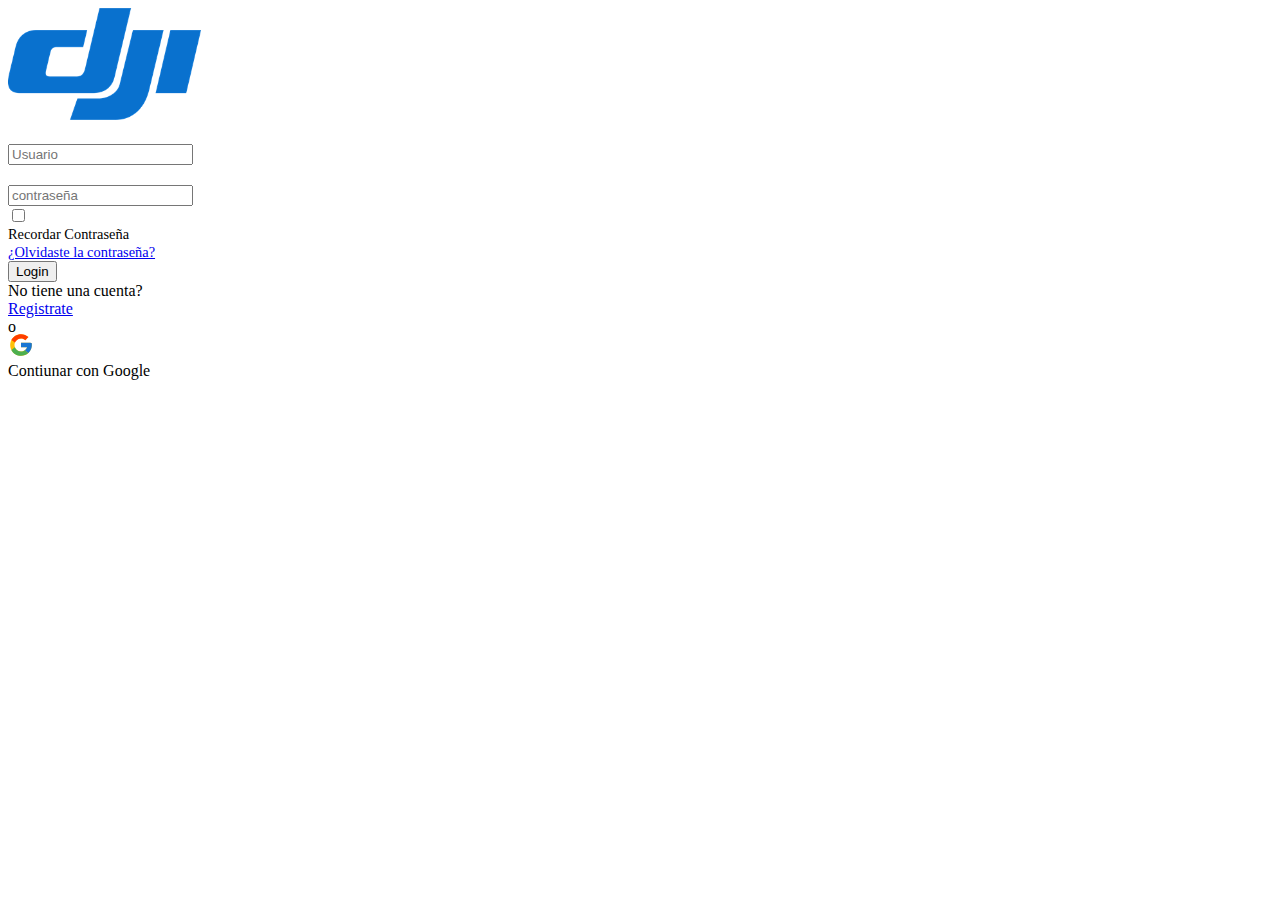
<file: boostrap/login.html>
<!DOCTYPE html>
<html lang="en">
  <head>
    <meta charset="UTF-8" />
    <meta content="DJI work class" name="Miguel Angel Ponce Sanchez">
    <link rel="icon"  href="../boostrap/imagenes/DJILOGO.png" type="image/x-icon"/>
    <meta http-equiv="X-UA-Compatible" content="IE=edge" />
    <meta name="viewport" content="width=device-width, initial-scale=1.0" />
    <title>DJI Página de Registro</title>
    <link
      href="https://cdn.jsdelivr.net/npm/bootstrap@5.2.0/dist/css/bootstrap.min.css"
      rel="stylesheet"
      integrity="sha384-gH2yIJqKdNHPEq0n4Mqa/HGKIhSkIHeL5AyhkYV8i59U5AR6csBvApHHNl/vI1Bx"
      crossorigin="anonymous"
    />
  </head>
  <body class="bg-secondary bg-opacity-25 d-flex justify-content-center align-items-center vh-100">
    <form  action="index.html">
    <div
      class="bg-white p-5 rounded-5 text-secondary shadow"
      style="width: 25rem"
    >
      <div class="d-flex justify-content-center">
        <img
          src="./imagenes/DJILOGO.png"
          alt="login-icon"
          style="height: 7rem"
        />
      </div>
      <div class="text-center fs-1 fw-bold mt-3"></div>
      <div class="input-group mt-4">
        <div class="input-group-text bg-secondary bg-opacity-50">
          <img
            src="./imagenes/username-icon.svg"
            alt="username-icon"
            style="height: 1rem"
          />
        </div>
        <input
          class="form-control bg-light"
          type="text"
          required
          placeholder="Usuario"
        />
      </div>
      <div class="input-group mt-1">
        <div class="input-group-text bg-secondary bg-opacity-50">
          <img
            src="./imagenes/password-icon.svg"
            alt="password-icon"
            style="height: 1rem"
          />
        </div>
        <input
          class="form-control bg-light"
          type="password"
          required
          placeholder="contraseña"
        />
      </div>
      <div class="d-flex justify-content-around mt-1">
        <div class="d-flex align-items-center gap-1">
          <input class="form-check-input" type="checkbox" />
          <div class="pt-1" style="font-size: 0.9rem">Recordar Contraseña</div>
        </div>
        <div class="pt-1">
          <a
            href="#"
            class="text-decoration-none text-info fw-semibold fst-italic"
            style="font-size: 0.9rem"
            >¿Olvidaste la contraseña?</a
          >
        </div>
      </div>
      <button  class="btn btn-primary text-white w-100 mt-4 fw-semibold shadow-sm" >
        Login
      </button>
      <div class="d-flex gap-1 justify-content-center mt-1">
        <div>No tiene una cuenta?</div>
        <a href="#" class="text-decoration-none text-info fw-semibold"
          >Registrate</a
        >
      </div>
      <div class="p-3">
        <div class="border-bottom text-center" style="height: 0.9rem">
          <span class="bg-white px-3">o</span>
        </div>
      </div>
      <div
        class="btn d-flex gap-2 justify-content-center border mt-3 shadow-sm"
      >
        <img
          src="./imagenes/google-icon.svg"
          alt="google-icon"
          style="height: 1.6rem"
        />
        <div class="fw-semibold text-secondary">Contiunar con Google</div>
      </div>
    </div>
</form>
  </body>
</html>
</file>
<file: boostrap/css/index.css>
.textonegro {
    color: black;
}
/* GLOBAL STYLES
-------------------------------------------------- */
/* Padding below the footer and lighter body text */

body {
    padding-top: 3rem;
    padding-bottom: 3rem;
    color: #5a5a5a;
  }
  
  
  /* CUSTOMIZE THE CAROUSEL
  -------------------------------------------------- */
  
  /* Carousel base class */
  .carousel {
    margin-bottom: 4rem;
  }
  /* Since positioning the image, we need to help out the caption */
  .carousel-caption {
    bottom: 3rem;
    background-position: center center;
    
    z-index: 10;
  }
  
  /* Declare heights because of positioning of img element */
  .carousel-item {
    
    height: 32rem;
  }

 
  
  
  /* MARKETING CONTENT
  -------------------------------------------------- */
  
  /* Center align the text within the three columns below the carousel */
  .marketing .col-lg-4 {
    margin-bottom: 1.5rem;
    text-align: center;
  }
  /* rtl:begin:ignore */
  .marketing .col-lg-4 p {
    margin-right: .75rem;
    margin-left: .75rem;
  }
  /* rtl:end:ignore */
  
  
  /* Featurettes
  ------------------------- */
  
  .featurette-divider {
    margin: 5rem 0; /* Space out the Bootstrap <hr> more */
  }
  
  /* Thin out the marketing headings */
  /* rtl:begin:remove */
  .featurette-heading {
    letter-spacing: -.05rem;
  }
  
  /* rtl:end:remove */
  
  /* RESPONSIVE CSS
  -------------------------------------------------- */
  
  @media (min-width: 40em) {
    /* Bump up size of carousel content */
    .carousel-caption p {
      margin-bottom: 1.25rem;
      font-size: 1.25rem;
      line-height: 1.4;
      
    }
    

  
  
    .featurette-heading {
      font-size: 50px;
    }
  }
  
  @media (min-width: 62em) {
    .featurette-heading {
      margin-top: 7rem;
    }
  }
</file>
<file: css/selectors.css>
*::selection {
    color: rgb(114, 205, 233);
    }
    ul{
        margin: 0;
        padding: 0;   
        padding-left: 4vw;
        
    }
    
    p {
        text-align: justify;
    }
    a {
        text-decoration: none;
        
        
    }
    
    a:visited {
        color: rgb(0, 0, 255);
    }
    
    .cursiva {
        font-style: italic;
    }
    
     div:nth-child(1) {
        float: left;
        width: 40%;
    }
    
    div:nth-child(2) {
        float: right;
        width: 40%;
        }
        article{
            clear: both;
        }
    
    div {
        background-color: rgba(238, 131, 30, 0.514);
    }
      p.lorem::first-letter {
        font-size: xx-large;
        color: #8a188a;;
    }
    h1 + h4, h2 + h4, h3 + h4 {
        margin-top: 0;
        padding-top: 0;
    } 
    
    h1, h2, h3, h4 {
        text-align: center;
        clear: both;
    }
    
    nav li {
        background-color: rgb(150, 233, 102);
        float: left;
        width: 32%;
        height: 40px;
        text-align: center;
        list-style-type: none;
        margin-right: 10px;
        display: inline;
        
        
        
    }
    
    table, th, td {
        margin: 0 auto;
        border: 1px solid rgb(5, 5, 5);
        border-spacing: 0;
    }
    th {
        background-color: silver;
    }
    
    tr:nth-child(odd) {
    background-color: #f8f4ca;
    
    }
    
    tr:nth-child(4) td, tr:nth-child(7) td{
        text-align: center;
        background-color: rgb(240, 191, 245);
    }
    tfoot{
        background-color: #cadef8;
    }
    
    tr:hover td{
        background-color: #3f8aec;
    }
    footer ul {
        background-color:rgba(238, 131, 30, 0.514);
        padding: 0%;
        width: 100%;
        text-align: center;
        list-style-type: none;
        margin-top: 3vh;
        display: inline-block;
    }
    footer li {
    float: left;
    width:50% ;
    padding: 2vh 0;
    margin: 0;
    }
</file>
<file: css/style.css>
td {
    border-style: groove;
    border-width: 3px;
    background-color: rgba(0, 0, 0, 0.12);
}

input {
    box-sizing: border-box; 
}

.datos,#seleccione-nacionalidad {
    box-sizing: border-box;
    width: 100%;
    padding: 10px;
    margin: 0%;

}
img{
    width: 400px;
}

body,
table {
    width: 500px;
    margin: 0 auto;
    text-align: center;
   background:linear-gradient(0deg, rgba(245, 244, 244, 0.973) 0%, rgba(199, 199, 199, 0.938) 26%, rgba(196, 196, 196, 0.801) 63%, rgba(252, 252, 252, 0.781) 100%);
    
}
    
#tabla {
    background:linear-gradient(90deg, rgba(148,147,147,0.48503151260504207) 0%, rgba(214,222,218,1) 52%, rgba(142,145,145,1) 100%); 
}
footer li {
    
    padding: 2%;
    list-style: none;
    display: inline;
    
    
}
footer div {
    margin-top: 15%;
    text-align: center;
    background:linear-gradient(90deg, rgba(148,147,147,0.48503151260504207) 0%, rgba(214,222,218,1) 52%, rgba(142,145,145,1) 100%);
    border-style: groove;
    border-width: 3px;
    background-color: rgba(0, 0, 0, 0.12);
    display: grid;
    place-items:center;
    font-weight: bolder;
    padding: 2%;
}
</file>
<file: ApiJson/api.css>
#navegador {
    font-family: 'Gill Sans', 'Gill Sans MT', Calibri, 'Trebuchet MS', sans-serif;
    color: #fff;
    background-color: #212121;
    display: flex;
    align-items: center;
    justify-content: space-between;
    margin-bottom: 7%;
}

/* botones del navegador */
#busqueda,#aleatorio {
    
    font-size: 15px;
    text-transform: uppercase;
    padding: 1em 2.5em;
    display: flex;
    border-radius:10px;
    transition: all .2s;
    border: none;
    font-family: inherit;
    font-weight: 500;
    color: rgb(230, 230, 230);
    background-color: #212121;
}

.btn:hover {
    transform: translateY(-3px);
    box-shadow: 0 10px 20px rgba(253, 253, 253, 0.2);
    
}

.btn:active {
    transform: translateY(-1px);
    box-shadow: 0 5px 10px rgba(236, 236, 236, 0.2);
}

.btn::after {
    content: "";
    display: inline-block;
    height: 100%;
    width: 100%;
    border-radius: 100px;
    position: absolute;
    top: 0;
    left: 0;
    z-index: -1;
    transition: all .4s;
}

.btn::after {
    background-color: #fff;
}

.btn:hover::after {
    transform: scaleX(1.4) scaleY(1.6);
    opacity: 0;
}

.marcadores {
    margin: 10px 50px;
    padding: 20px 15px;
   display: flex;
   flex-direction:column;
}


#query {
    margin: 15px;
    background: none;
    border: none;
    outline: none;
    max-width: 190px;
    padding: 10px 20px;
    font-size: 16px;
    border-radius: 9999px;
    box-shadow: inset 2px 5px 10px rgb(5, 5, 5);
    color: #fff;
}

/* carta de imagenes */
.card {
    box-sizing: border-box;
    width: 190px;
    height: 254px;
    background: rgba(217, 217, 217, 0.58);
    border: 1px solid white;
    box-shadow: 12px 17px 51px rgba(0, 0, 0, 0.22);
    backdrop-filter: blur(6px);
    border-radius: 17px;
    text-align: center;
    cursor: pointer;
    transition: all 0.5s;

    align-items: center;
    justify-content: center;
    user-select: none;
    font-weight: bolder;
    color: black;
}
img{
    width: 100%;
}
.card:hover {
    border: 1px solid black;
    
    transform: scale(1.05) rotateZ(1deg);
}

#abrirImagen{
    padding: 1.3em 3em;
    font-size: 12px;
    text-transform: uppercase;
    letter-spacing: 2.5px;
    font-weight: 500;
    color: #000;
    background-color: #fff;
    border: none;
    border-radius: 45px;
    box-shadow: 0px 8px 15px rgba(0, 0, 0, 0.1);
    transition: all 0.3s ease 0s;
    cursor: pointer;
    outline: none;
    margin-bottom: 2rem;
}
#abrirImagen:hover{
    background-color: #23c483;
    box-shadow: 0px 15px 20px rgba(46, 229, 157, 0.4);
    color: #fff;
    transform: translateY(-7px);
}
#abrirImagen:active {
    transform: translateY(-1px);
  }
/* Botón mostras mas */
#mostrar-mas {
    border: 0;
    width: fit-content;
    margin: auto;
    background-color: #000;
    color: #fff;
    padding: 10px;
    font-size: 18px;
    border-radius: 20px;
    margin-bottom: 50px;
    margin-top: 30px;
    cursor: pointer;
    display: none;
}

/* Quitar animación a las cartas */
@media (max-width: 720px) {
    .card:hover {
        
        transform: none;
    }
  }
</file>
<file: boostrap/css/blog.css>
body {
    margin: 0;
    padding: 0;
   
}

main {
    margin: 0;
    padding: 0;
} 
.foto {
    margin-top: 60px;
    background-image: url(../imagenes/Rascacielo\ DJI.jpg);
    background-size: cover;
    background-position: top center;
    background-repeat: no-repeat;
    background-attachment: fixed;
    width: 100%;
    height: 100vh;
    margin:0;
    padding: 0;

    
}

.texto{
    color: rgb(31, 31, 31);
    display: flex;
    font-size: 30px;
    text-align: center;
    width: 75%;
    padding: 3vh 8vw;
    margin: 12vh auto; 
    justify-content: center;
    border-radius: 40px;
    box-shadow: 0 5px 24px rgba(0, 0, 0, 0.5);
    background-color: rgba(73, 73, 73, 0.091);
    backdrop-filter: blur(5px);
    border: 1px solid rgba(255, 255, 255, 0.4);
    
}

@media only screen and (max-width: 1000px) {
    .foto {
        display: none;
    }
}
</file>
